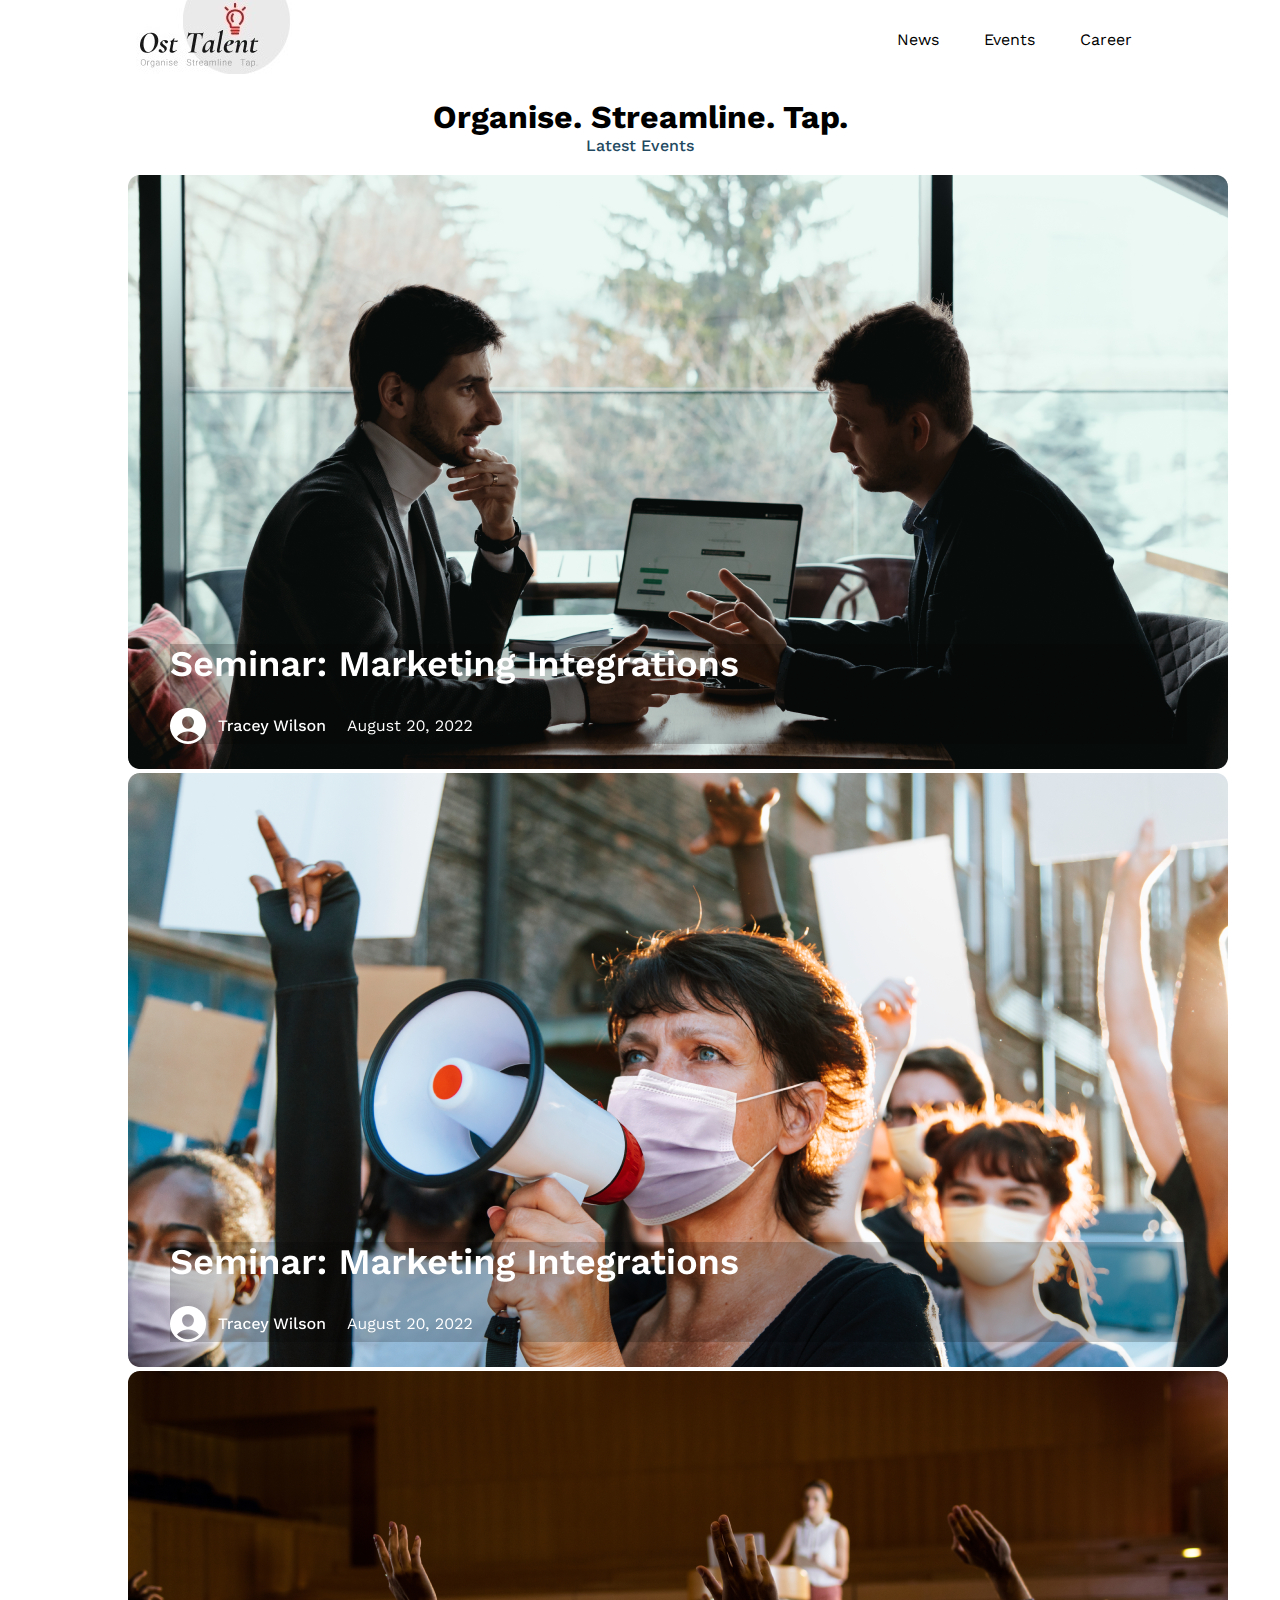
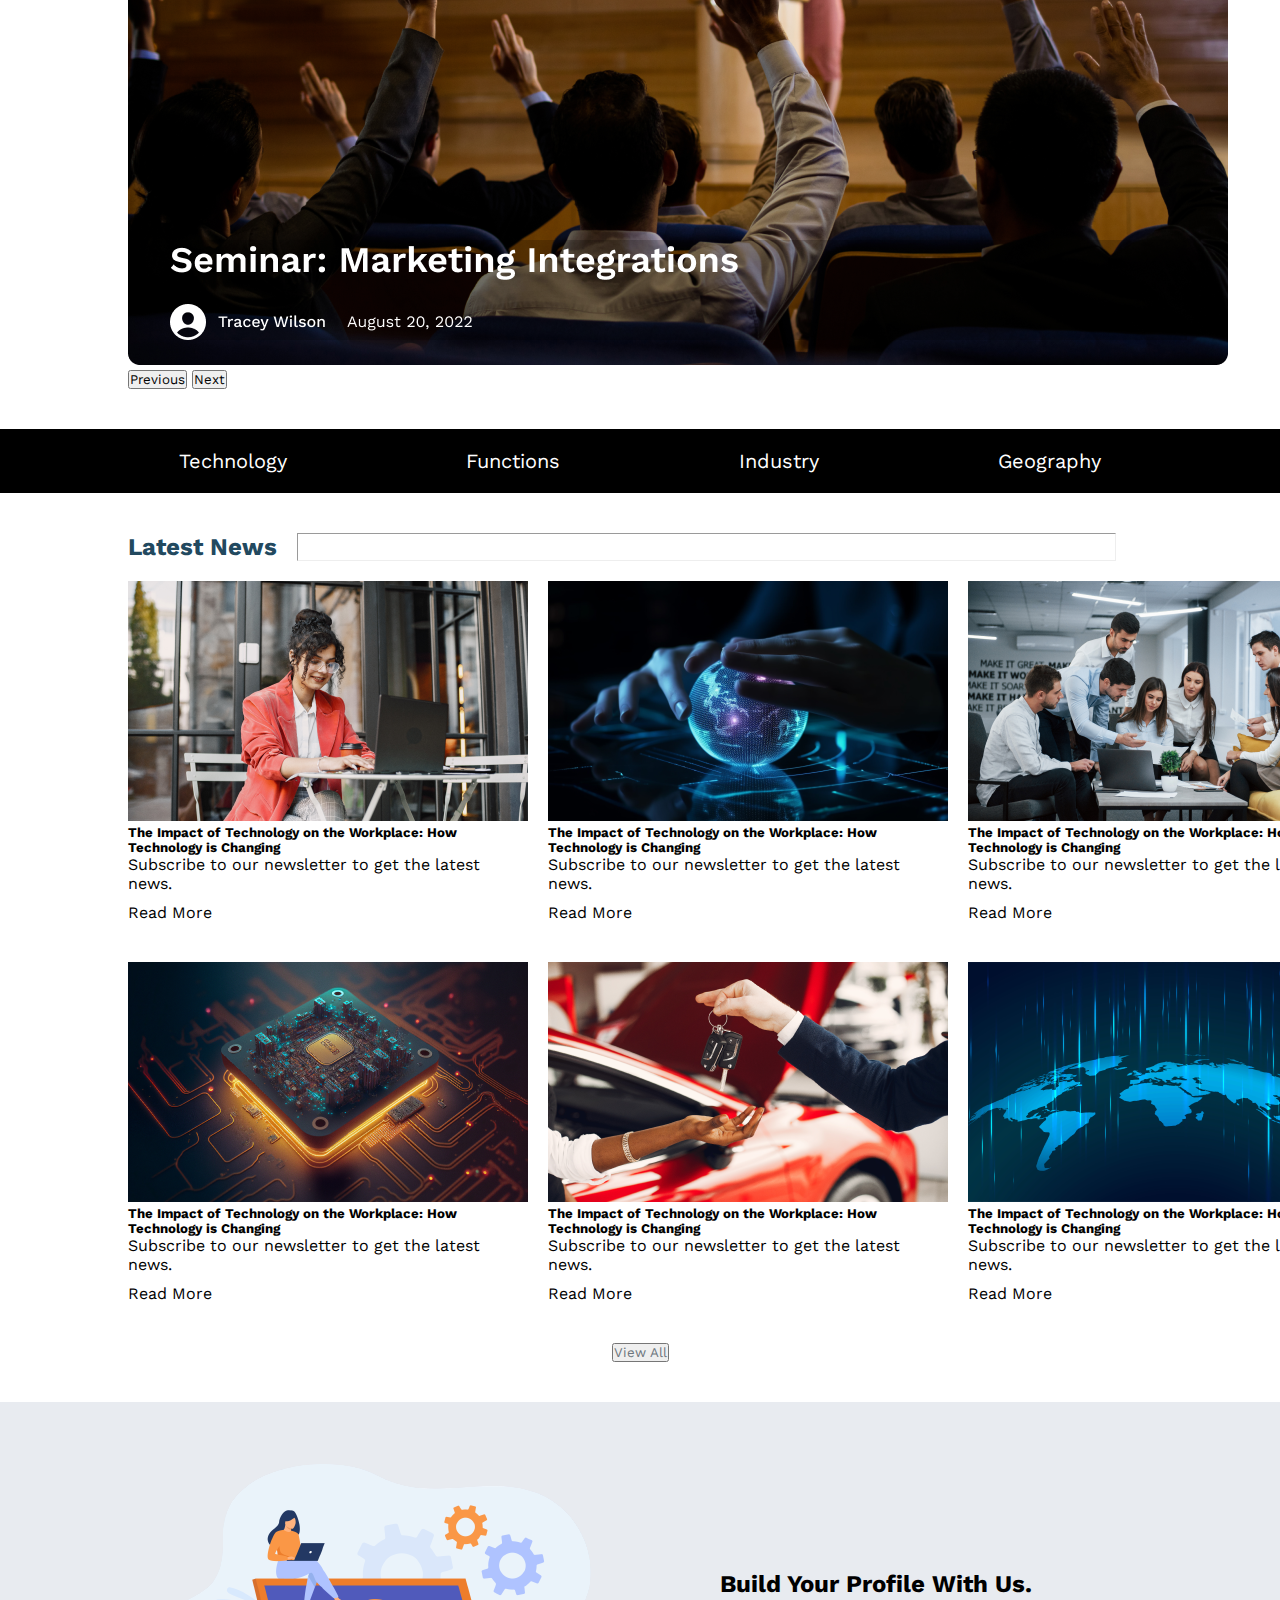
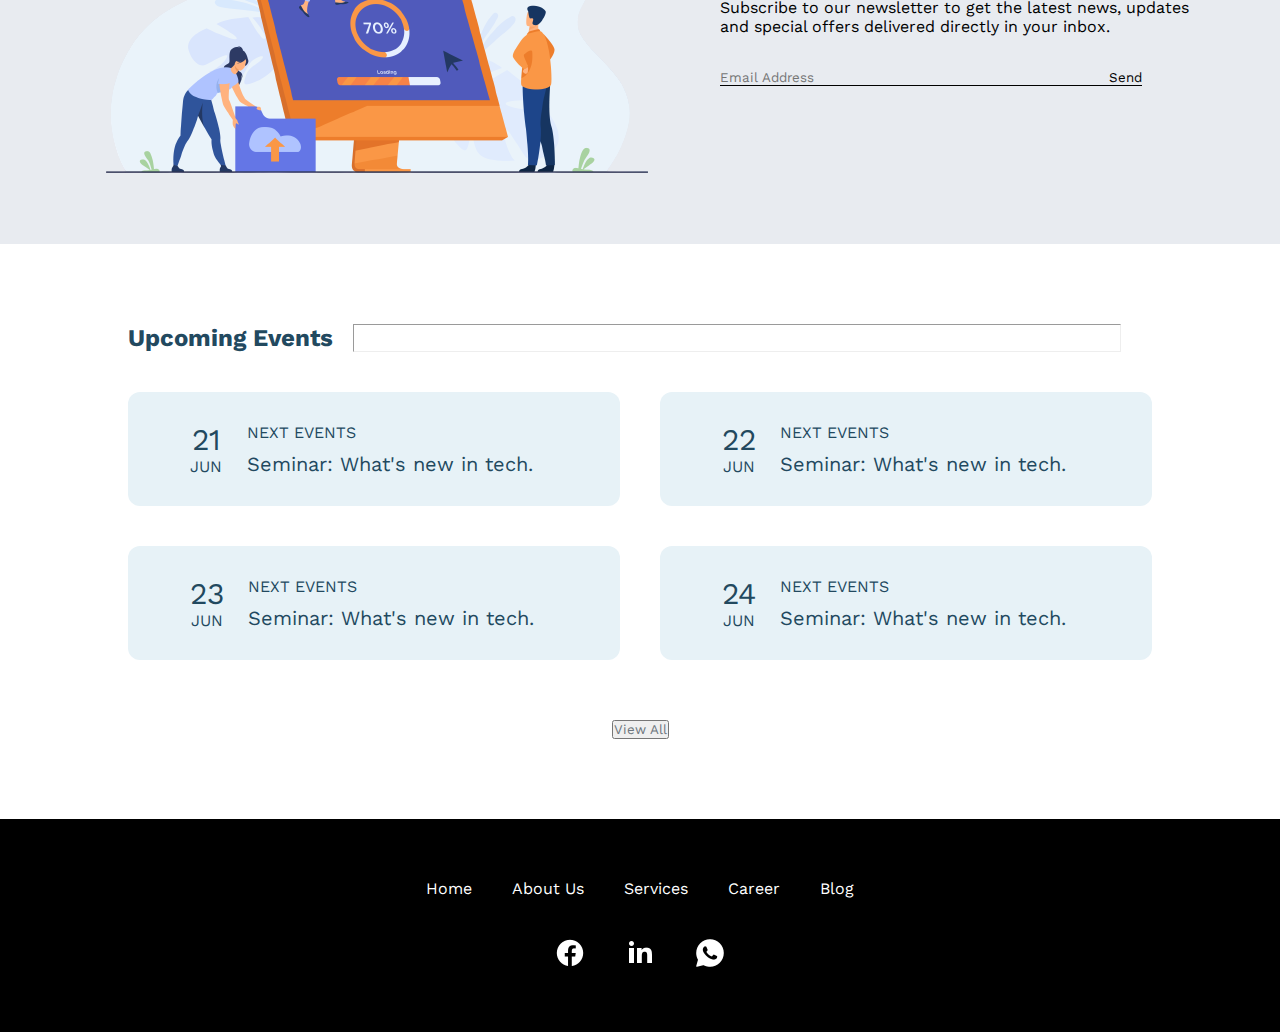
<file: index.html>
<!DOCTYPE html>
<html lang="en">
<head>
    <meta charset="UTF-8">
    <meta http-equiv="X-UA-Compatible" content="IE=edge">
    <meta name="viewport" content="width=device-width, initial-scale=1.0">
    <title>OST Talent</title>

    <link rel="stylesheet" href="styles.css">

    <link rel="stylesheet" href="https://cdnjs.cloudflare.com/ajax/libs/font-awesome/6.4.0/css/all.min.css" integrity="sha512-iecdLmaskl7CVkqkXNQ/ZH/XLlvWZOJyj7Yy7tcenmpD1ypASozpmT/E0iPtmFIB46ZmdtAc9eNBvH0H/ZpiBw==" crossorigin="anonymous" referrerpolicy="no-referrer" />

    <link href="https://cdn.jsdelivr.net/npm/bootstrap@5.0.2/dist/css/bootstrap.min.css" rel="stylesheet" integrity="sha384-EVSTQN3/azprG1Anm3QDgpJLIm9Nao0Yz1ztcQTwFspd3yD65VohhpuuCOmLASjC" crossorigin="anonymous">
    <script src="https://cdn.jsdelivr.net/npm/bootstrap@5.0.2/dist/js/bootstrap.bundle.min.js" integrity="sha384-MrcW6ZMFYlzcLA8Nl+NtUVF0sA7MsXsP1UyJoMp4YLEuNSfAP+JcXn/tWtIaxVXM" crossorigin="anonymous"></script>

    <link rel="preconnect" href="https://fonts.googleapis.com">
    <link rel="preconnect" href="https://fonts.gstatic.com" crossorigin>
    <link href="https://fonts.googleapis.com/css2?family=Work+Sans:wght@400;500;600;700&display=swap" rel="stylesheet">

</head>
<body>
    <header>
        <div class="topnav">
            <a href="index.html" class="active"><img src="images/OST_LOGO.jpeg" class="logo" alt=""></a>
            <div id="myLinks">
              <a href="news.html" class="nav-content">News</a>
              <a href="events.html" class="nav-content">Events</a>
              <a href="career.html" class="nav-content">Career</a>
            </div>
            <a href="javascript:void(0);" class="icon" onclick="myFunction()">
                <i class="fa-solid fa-bars fa-2x" style="color: #000000;"></i>
            </a>
          </div>
    </header>

    <main>
        <section class="cover">
            <div class="header">
                <h1>Organise. Streamline. Tap.</h1>
                <p>Latest Events</p>
            </div>
            <div id="carouselExampleControlsNoTouching" class="carousel slide" data-bs-touch="false" data-bs-interval="false">
                    <div class="carousel-inner">
                      <div class="carousel-item active">
                        <img src="images/carousel/Carousel-1.png" class="d-block w-100" alt="...">
                      </div>
                      <div class="carousel-item">
                        <img src="images/carousel/Carousel-2.png" class="d-block w-100" alt="...">
                      </div>
                      <div class="carousel-item">
                        <img src="images/carousel/Carousel-3.png" class="d-block w-100" alt="...">
                      </div>
                    </div>
                    <button class="carousel-control-prev" type="button" data-bs-target="#carouselExampleControlsNoTouching" data-bs-slide="prev">
                      <span class="carousel-control-prev-icon" aria-hidden="true"></span>
                      <span class="visually-hidden">Previous</span>
                    </button>
                    <button class="carousel-control-next" type="button" data-bs-target="#carouselExampleControlsNoTouching" data-bs-slide="next">
                      <span class="carousel-control-next-icon" aria-hidden="true"></span>
                      <span class="visually-hidden">Next</span>
                    </button>
            </div>
            <div class="services">
                <a href="https://www.osttalent.com/index.html#Services">Technology</a>
                <a href="https://www.osttalent.com/index.html#Services">Functions</a>
                <a href="https://www.osttalent.com/index.html#Services">Industry</a>
                <a href="https://www.osttalent.com/index.html#Services">Geography</a>
            </div>
        </section>

        <section class="articles">
            <div class="news">
                <h2>Latest News</h2>
                <hr>
            </div>

            <div class="articles-card">
                <div class="card card-margin">
                    <img src="images/post/post-1.png" class="card-img-top" alt="...">
                    <div class="card-body">
                        <h5 class="card-title">The Impact of Technology on the Workplace: How Technology is Changing</h5>
                        <p class="card-text">Subscribe to our newsletter to get the latest news.</p>
                        <a class="card-text card-read" href="articles-read.html">Read More <i class="fa-solid fa-angle-up fa-rotate-90" style="color: #000000;"></i></a>
                    </div>
                </div>
                <div class="card card-margin">
                    <img src="images/post/post-2.png" class="card-img-top" alt="...">
                    <div class="card-body">
                        <h5 class="card-title">The Impact of Technology on the Workplace: How Technology is Changing</h5>
                        <p class="card-text">Subscribe to our newsletter to get the latest news.</p>
                        <a class="card-text card-read" href="articles-read.html">Read More <i class="fa-solid fa-angle-up fa-rotate-90" style="color: #000000;"></i></a>
                    </div>
                </div>
                <div class="card card-margin">
                    <img src="images/post/post-3.png" class="card-img-top" alt="...">
                    <div class="card-body">
                        <h5 class="card-title">The Impact of Technology on the Workplace: How Technology is Changing</h5>
                        <p class="card-text">Subscribe to our newsletter to get the latest news.</p>
                        <a class="card-text card-read" href="articles-read.html">Read More <i class="fa-solid fa-angle-up fa-rotate-90" style="color: #000000;"></i></a>
                    </div>
                </div>
                <div class="card card-margin">
                    <img src="images/post/post-4.png" class="card-img-top" alt="...">
                    <div class="card-body">
                        <h5 class="card-title">The Impact of Technology on the Workplace: How Technology is Changing</h5>
                        <p class="card-text">Subscribe to our newsletter to get the latest news.</p>
                        <a class="card-text card-read" href="articles-read.html">Read More <i class="fa-solid fa-angle-up fa-rotate-90" style="color: #000000;"></i></a>
                    </div>
                </div>
                <div class="card card-margin">
                    <img src="images/post/post-5.png" class="card-img-top" alt="...">
                    <div class="card-body">
                        <h5 class="card-title">The Impact of Technology on the Workplace: How Technology is Changing</h5>
                        <p class="card-text">Subscribe to our newsletter to get the latest news.</p>
                        <a class="card-text card-read" href="articles-read.html">Read More <i class="fa-solid fa-angle-up fa-rotate-90" style="color: #000000;"></i></a>
                    </div>
                </div>
                <div class="card card-margin">
                    <img src="images/post/post-6.png" class="card-img-top" alt="...">
                    <div class="card-body">
                        <h5 class="card-title">The Impact of Technology on the Workplace: How Technology is Changing</h5>
                        <p class="card-text">Subscribe to our newsletter to get the latest news.</p>
                        <a class="card-text card-read" href="articles-read.html">Read More <i class="fa-solid fa-angle-up fa-rotate-90" style="color: #000000;"></i></a>
                    </div>
                </div>
            </div> 
            <div class="button">
                <button type="button" class="btn btn-outline-secondary"><a href="news.html">View All</a></button>
            </div>
        </section>

        <section class="profile">
            <div class="mb-3">
                <div class="row g-0">
                    <div class="col-md-4">
                        <img src="images/Build_form.png" class="img-fluid rounded-start" alt="...">
                    </div>
                    <div class="col-md-8">
                        <div class="card-body">
                            <h2 class="card-title">Build Your Profile With Us.</h2>
                            <p class="card-text">Subscribe to our newsletter to get the latest news, updates and special offers delivered directly in your inbox.</p>
                            <div class="input-div">
                                <input class="input input-width" type="text" name="" id="email" placeholder="Email Address">
                                <button class="input">Send</button>
                            </div>
                        </div>
                    </div>
                </div>
            </div>
        </section>

        <section class="home-events">
            <div class="home-events-heading">
                <h2>Upcoming Events</h2>
                <hr>
            </div>
            
            <div class="events-lists">
                <div class="events">
                    <div>
                        <p class="p date">21</p>
                        <p class="p month">JUN</p>
                    </div>
                    <div class="p-text">
                        <p class="p ">NEXT EVENTS</p>
                        <p class="p events-text">Seminar: What's new in tech.</p>
                    </div>
                    <div>
                        <div class="arrow">
                            <a href="events.html"><i class="fa-solid fa-angle-up fa-rotate-90" style="color: #000000;"></i></a>
                        </div>
                    </div>
                </div>
                <div class="events">
                    <div>
                        <p class="p date">22</p>
                        <p class="p month">JUN</p>
                    </div>
                    <div class="p-text">
                        <p class="p">NEXT EVENTS</p>
                        <p class="p events-text">Seminar: What's new in tech.</p>
                    </div>
                    <div>
                        <div class="arrow">
                            <a href="events.html"><i class="fa-solid fa-angle-up fa-rotate-90" style="color: #000000;"></i></a>
                        </div>
                    </div>
                </div>
                <div class="events">
                    <div>
                        <p class="p date">23</p>
                        <p class="p month">JUN</p>
                    </div>
                    <div class="p-text">
                        <p class="p">NEXT EVENTS</p>
                        <p class="p events-text">Seminar: What's new in tech.</p>
                    </div>
                    <div>
                        <div class="arrow">
                            <a href="events.html"><i class="fa-solid fa-angle-up fa-rotate-90" style="color: #000000;"></i></a>
                        </div>
                    </div>
                </div>
                <div class="events">
                    <div>
                        <p class="p date">24</p>
                        <p class="p month">JUN</p>
                    </div>
                    <div class="p-text">
                        <p class="p">NEXT EVENTS</p>
                        <p class="p events-text">Seminar: What's new in tech.</p>
                    </div>
                    <div>
                        <div class="arrow">
                            <a href="events.html"><i class="fa-solid fa-angle-up fa-rotate-90" style="color: #000000;"></i></a>
                        </div>
                    </div>
                </div>
            </div>

            <div class="button">
                <button type="button" class="btn btn-outline-secondary"><a href="events.html">View All</a></button>
            </div>
        </section>
    </main>

    <footer>
        <div>
            <a href="https://www.osttalent.com/index.html#Home">Home</a>
            <a href="https://www.osttalent.com/index.html#About">About Us</a>
            <a href="https://www.osttalent.com/index.html#Services">Services</a>
            <a href="career.html">Career</a>
            <a href="index.html">Blog</a>
        </div>
        <div>
            <a href=""><img src="images/social/icons8-facebook-30.png" alt=""></a>
            <a href=""><img src="images/social/icons8-linkedin-30.png" alt=""></a>
            <a href=""><img src="images/social/icons8-whatsapp-30.png" alt=""></a>
        </div>
    </footer>

    <script src="index.js"></script>
</body>
</html>
</file>
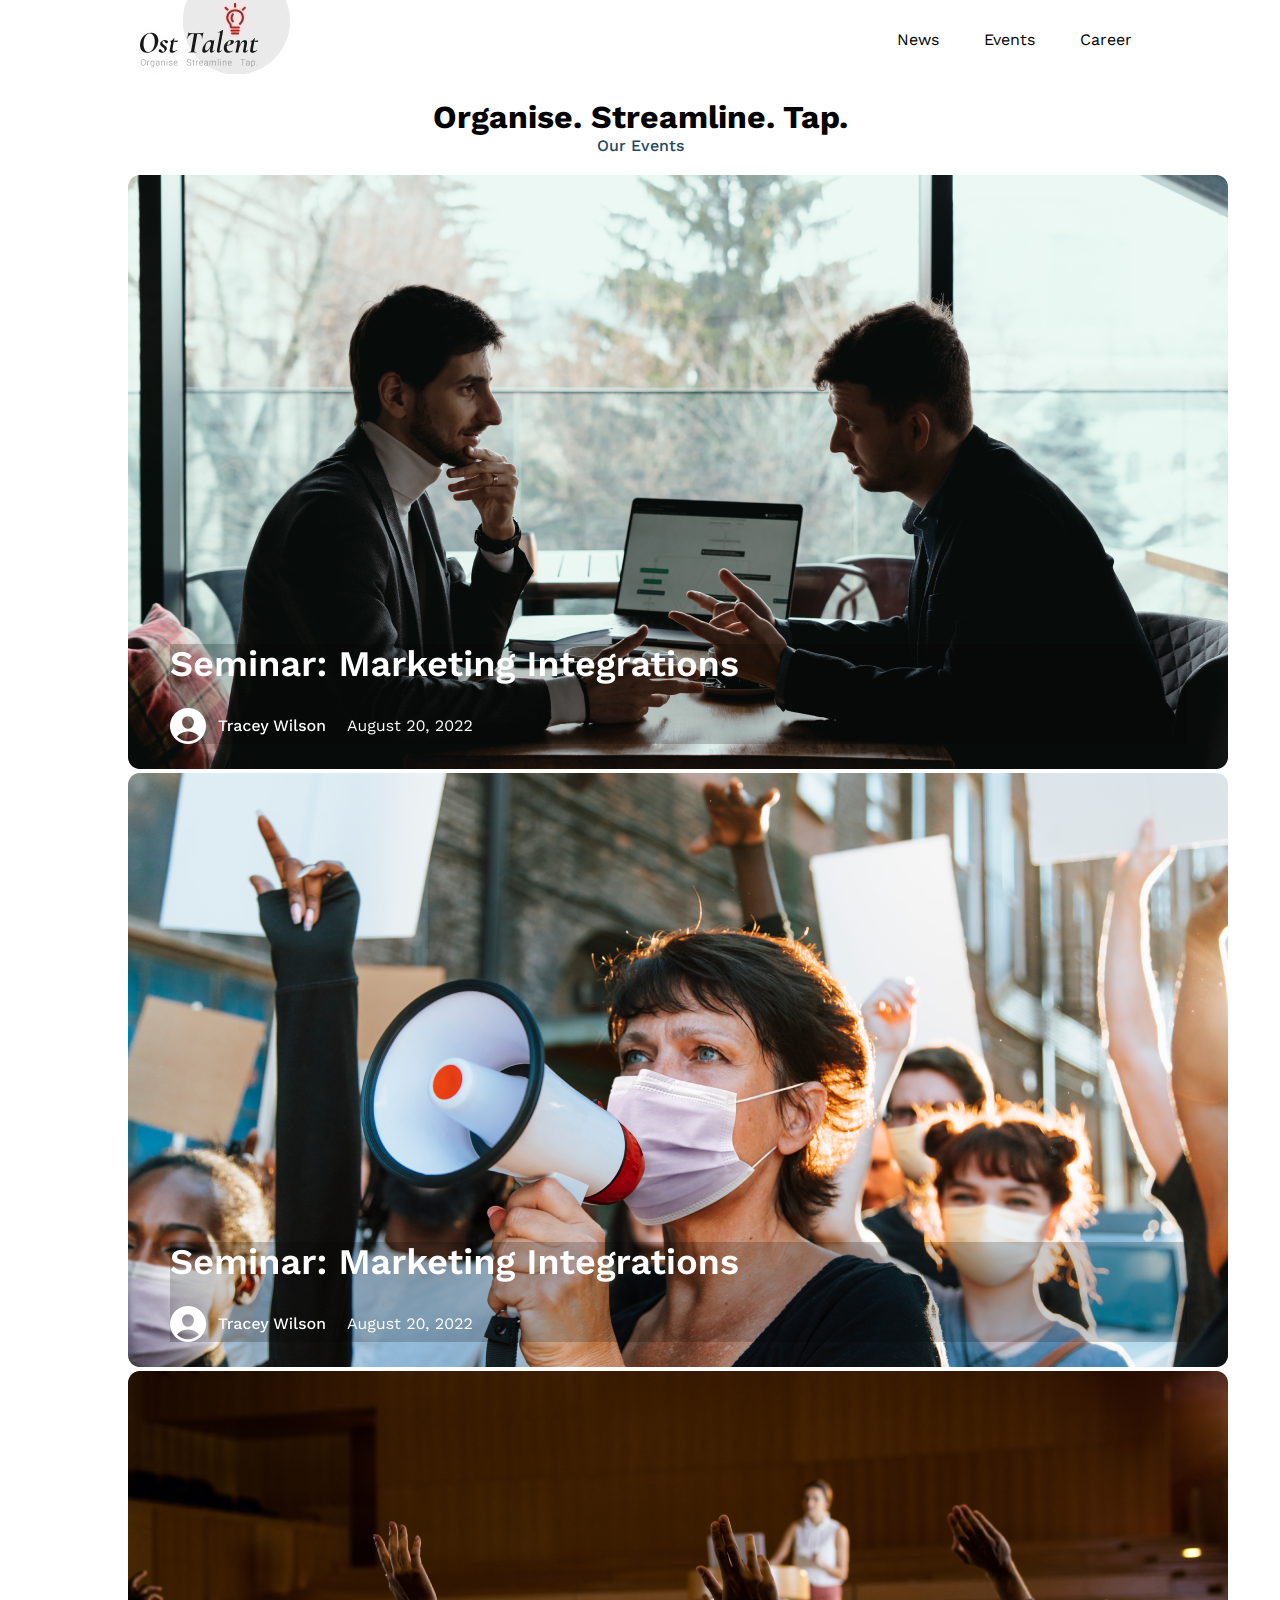
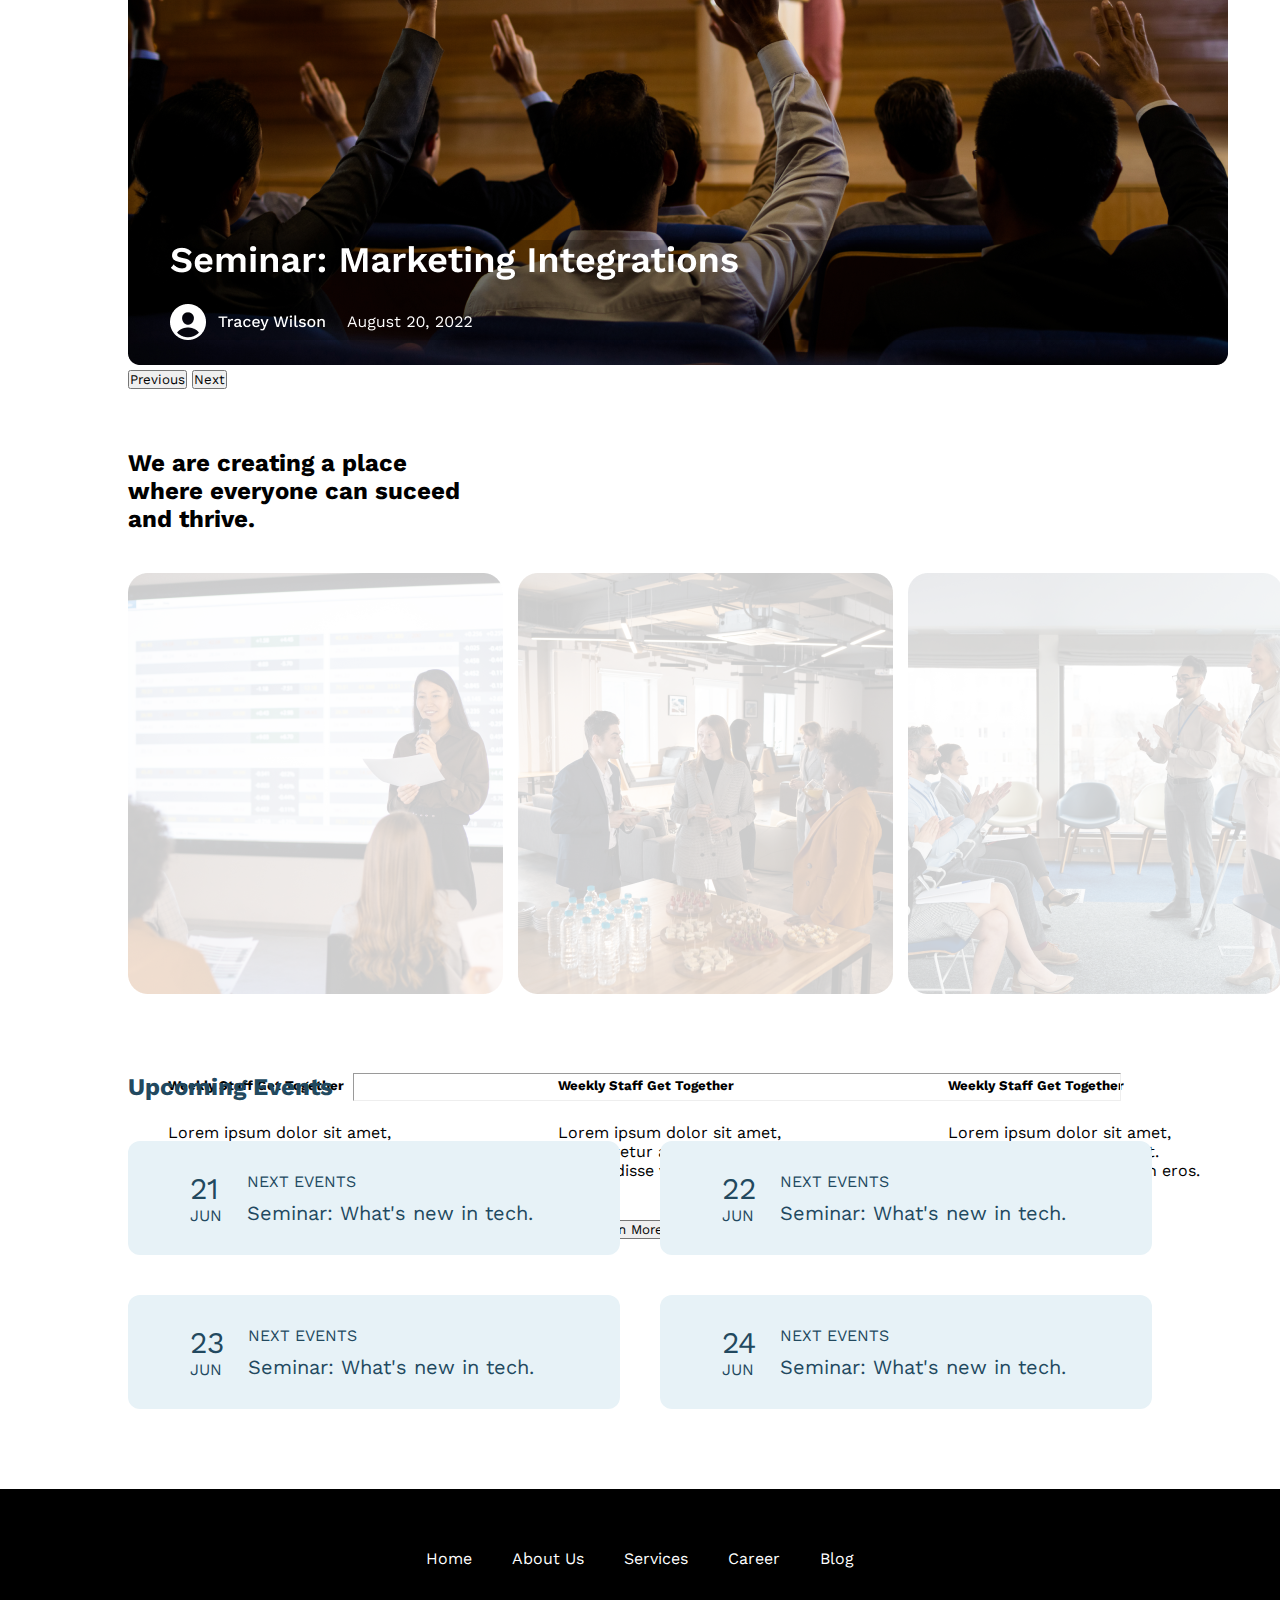
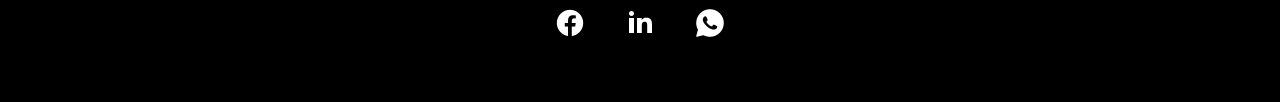
<file: events.html>
<!DOCTYPE html>
<html lang="en">
<head>
    <meta charset="UTF-8">
    <meta http-equiv="X-UA-Compatible" content="IE=edge">
    <meta name="viewport" content="width=device-width, initial-scale=1.0">
    <title>OST Talent | Events</title>

    <link rel="stylesheet" href="events.css">

    <link rel="stylesheet" href="https://cdnjs.cloudflare.com/ajax/libs/font-awesome/6.4.0/css/all.min.css" integrity="sha512-iecdLmaskl7CVkqkXNQ/ZH/XLlvWZOJyj7Yy7tcenmpD1ypASozpmT/E0iPtmFIB46ZmdtAc9eNBvH0H/ZpiBw==" crossorigin="anonymous" referrerpolicy="no-referrer" />

    <link href="https://cdn.jsdelivr.net/npm/bootstrap@5.0.2/dist/css/bootstrap.min.css" rel="stylesheet" integrity="sha384-EVSTQN3/azprG1Anm3QDgpJLIm9Nao0Yz1ztcQTwFspd3yD65VohhpuuCOmLASjC" crossorigin="anonymous">
    <script src="https://cdn.jsdelivr.net/npm/bootstrap@5.0.2/dist/js/bootstrap.bundle.min.js" integrity="sha384-MrcW6ZMFYlzcLA8Nl+NtUVF0sA7MsXsP1UyJoMp4YLEuNSfAP+JcXn/tWtIaxVXM" crossorigin="anonymous"></script>

    <link rel="preconnect" href="https://fonts.googleapis.com">
    <link rel="preconnect" href="https://fonts.gstatic.com" crossorigin>
    <link href="https://fonts.googleapis.com/css2?family=Work+Sans:wght@400;500;600;700&display=swap" rel="stylesheet">

</head>
<body>

  <header>
    <div class="topnav">
        <a href="index.html" class="active"><img src="images/OST_LOGO.jpeg" class="logo" alt=""></a>
        <div id="myLinks">
          <a href="news.html" class="nav-content">News</a>
          <a href="events.html" class="nav-content">Events</a>
          <a href="career.html" class="nav-content">Career</a>
        </div>
        <a href="javascript:void(0);" class="icon" onclick="myFunction()">
            <i class="fa-solid fa-bars fa-2x" style="color: #000000;"></i>
        </a>
      </div>
</header>

    <main>
        <section class="cover">
            <div class="header">
                <h1>Organise. Streamline. Tap.</h1>
                <p class="latest">Our Events</p>
            </div>
            <div id="carouselExampleControlsNoTouching" class="carousel slide" data-bs-touch="false" data-bs-interval="false">
                    <div class="carousel-inner">
                      <div class="carousel-item active">
                        <img src="images/carousel/Carousel-1.png" class="d-block w-100" alt="...">
                      </div>
                      <div class="carousel-item">
                        <img src="images/carousel/Carousel-2.png" class="d-block w-100" alt="...">
                      </div>
                      <div class="carousel-item">
                        <img src="images/carousel/Carousel-3.png" class="d-block w-100" alt="...">
                      </div>
                    </div>
                    <button class="carousel-control-prev" type="button" data-bs-target="#carouselExampleControlsNoTouching" data-bs-slide="prev">
                      <span class="carousel-control-prev-icon" aria-hidden="true"></span>
                      <span class="visually-hidden">Previous</span>
                    </button>
                    <button class="carousel-control-next" type="button" data-bs-target="#carouselExampleControlsNoTouching" data-bs-slide="next">
                      <span class="carousel-control-next-icon" aria-hidden="true"></span>
                      <span class="visually-hidden">Next</span>
                    </button>
            </div>
        </section>

        <section class="events-section">
          <hr>
          <h2>We are creating a place where everyone can suceed and thrive.</h2>
          <div class="card-grid">
            <div class="card bg-dark text-white">
              <img src="images/Events/close-up-people-work-meeting.png" class="card-img" alt="...">
              <div class="card-img-overlay">
                <h5 class="card-title">Weekly Staff Get Together</h5>
                <p class="card-text">Lorem ipsum dolor sit amet, consectetur adipiscing elit. Suspendisse varius enim in eros.</p>
                <button type="button" class="btn btn-light">Learn More</button>
              </div>
            </div>
            <div class="card bg-dark text-white">
              <img src="images/Events/medium-shot-people-event-with-food.png" class="card-img" alt="...">
              <div class="card-img-overlay">
                <h5 class="card-title">Weekly Staff Get Together</h5>
                <p class="card-text">Lorem ipsum dolor sit amet, consectetur adipiscing elit. Suspendisse varius enim in eros.</p>
                <button type="button" class="btn btn-light">Learn More</button>
              </div>
            </div>
            <div class="card bg-dark text-white">
              <img src="images/Events/people-taking-part-business-event.png" class="card-img" alt="...">
              <div class="card-img-overlay">
                <h5 class="card-title">Weekly Staff Get Together</h5>
                <p class="card-text">Lorem ipsum dolor sit amet, consectetur adipiscing elit. Suspendisse varius enim in eros.</p>
                <button type="button" class="btn btn-light">Learn More</button>
              </div>
            </div>
          </div>
        </section>


        <section class="home-events">
          <div class="home-events-heading">
              <h2>Upcoming Events</h2>
              <hr>
          </div>
          
          <div class="events-lists">
              <div class="events">
                  <div>
                      <p class="p date">21</p>
                      <p class="p month">JUN</p>
                  </div>
                  <div class="p-text">
                      <p class="p ">NEXT EVENTS</p>
                      <p class="p events-text">Seminar: What's new in tech.</p>
                  </div>
                  <div>
                      <div class="arrow">
                          <a href=""><i class="fa-solid fa-angle-up fa-rotate-90" style="color: #000000;"></i></a>
                      </div>
                  </div>
              </div>
              <div class="events">
                  <div>
                      <p class="p date">22</p>
                      <p class="p month">JUN</p>
                  </div>
                  <div class="p-text">
                      <p class="p">NEXT EVENTS</p>
                      <p class="p events-text">Seminar: What's new in tech.</p>
                  </div>
                  <div>
                      <div class="arrow">
                          <a href=""><i class="fa-solid fa-angle-up fa-rotate-90" style="color: #000000;"></i></a>
                      </div>
                  </div>
              </div>
              <div class="events">
                  <div>
                      <p class="p date">23</p>
                      <p class="p month">JUN</p>
                  </div>
                  <div class="p-text">
                      <p class="p">NEXT EVENTS</p>
                      <p class="p events-text">Seminar: What's new in tech.</p>
                  </div>
                  <div>
                      <div class="arrow">
                          <a href=""><i class="fa-solid fa-angle-up fa-rotate-90" style="color: #000000;"></i></a>
                      </div>
                  </div>
              </div>
              <div class="events">
                  <div>
                      <p class="p date">24</p>
                      <p class="p month">JUN</p>
                  </div>
                  <div class="p-text">
                      <p class="p">NEXT EVENTS</p>
                      <p class="p events-text">Seminar: What's new in tech.</p>
                  </div>
                  <div>
                      <div class="arrow">
                          <a href=""><i class="fa-solid fa-angle-up fa-rotate-90" style="color: #000000;"></i></a>
                      </div>
                  </div>
              </div>
          </div>
      </section>
    </main>

    <footer>
        <div>
            <a href="https://www.osttalent.com/index.html#Home">Home</a>
            <a href="https://www.osttalent.com/index.html#About">About Us</a>
            <a href="https://www.osttalent.com/index.html#Services">Services</a>
            <a href="career.html">Career</a>
            <a href="index.html">Blog</a>
        </div>
        <div>
            <a href=""><img src="images/social/icons8-facebook-30.png" alt=""></a>
            <a href=""><img src="images/social/icons8-linkedin-30.png" alt=""></a>
            <a href=""><img src="images/social/icons8-whatsapp-30.png" alt=""></a>
        </div>
    </footer>
    <script src="index.js"></script>
</body>
</html>
</file>
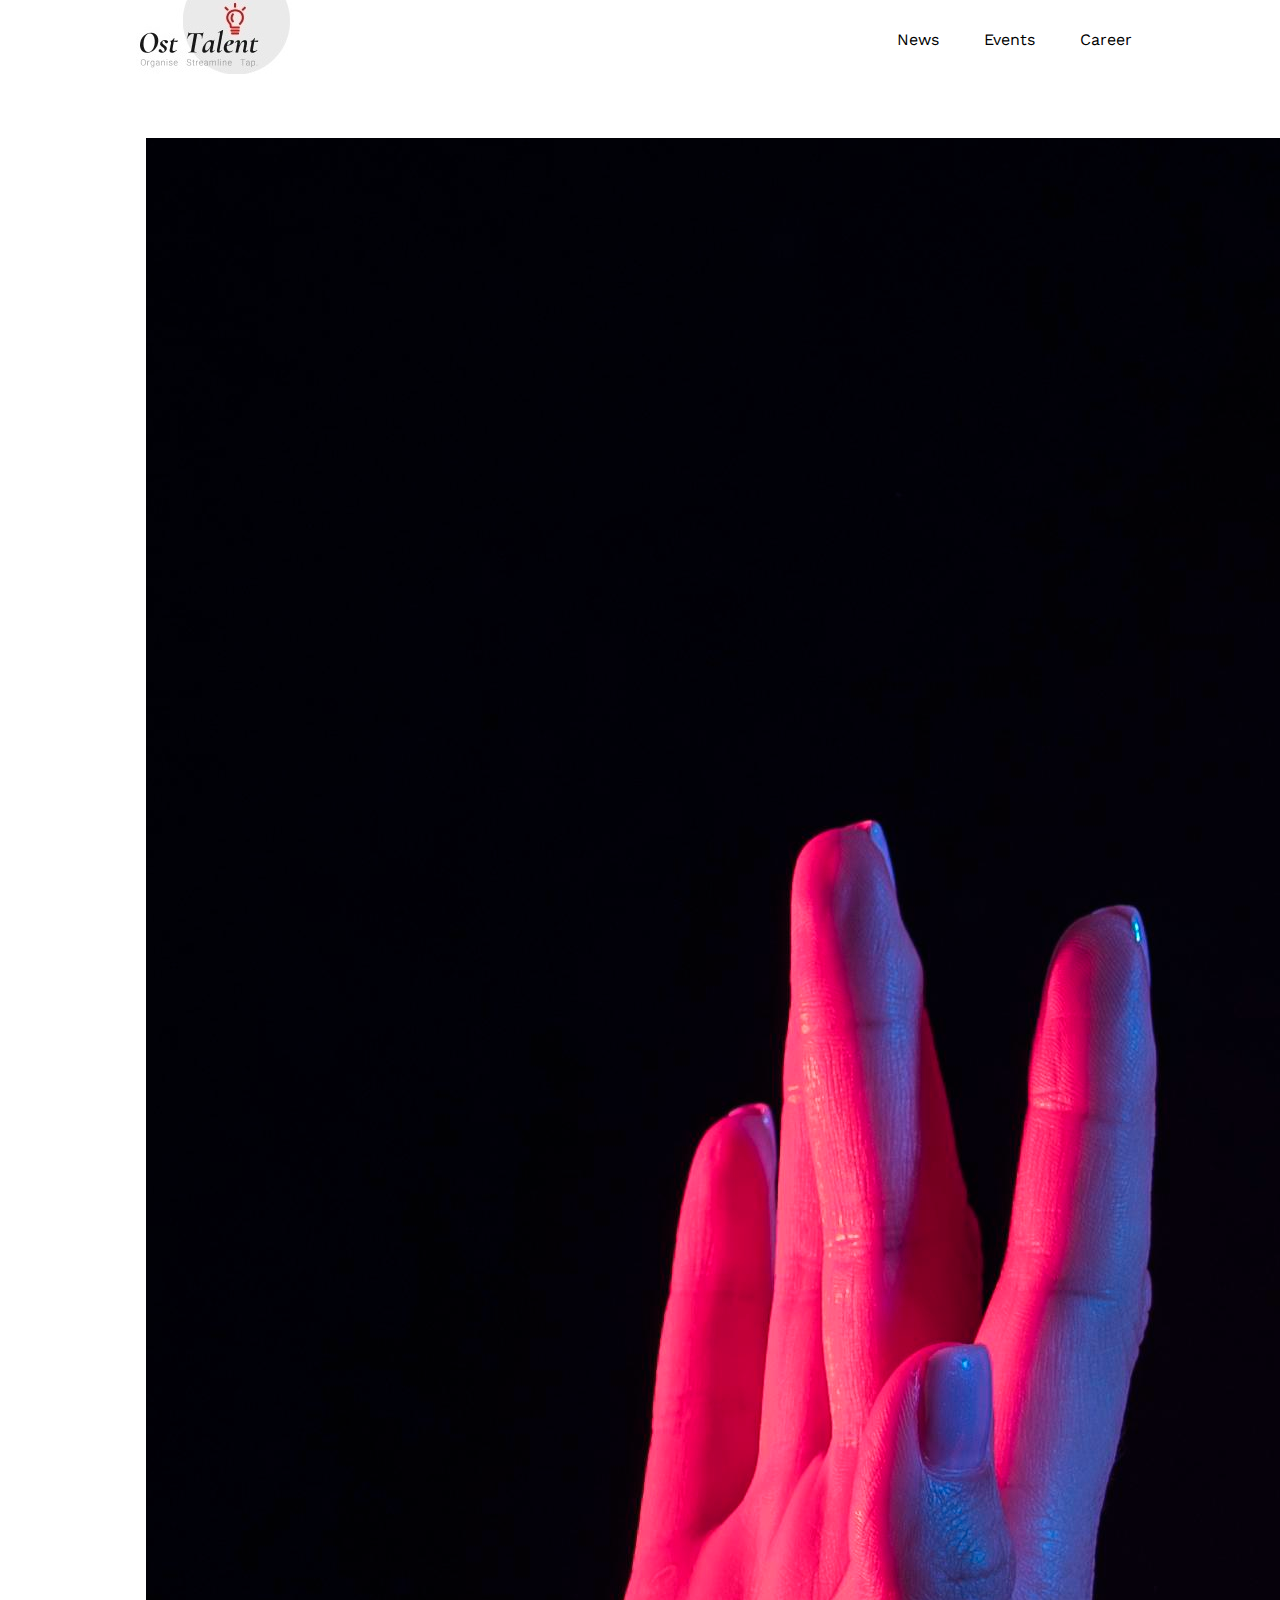
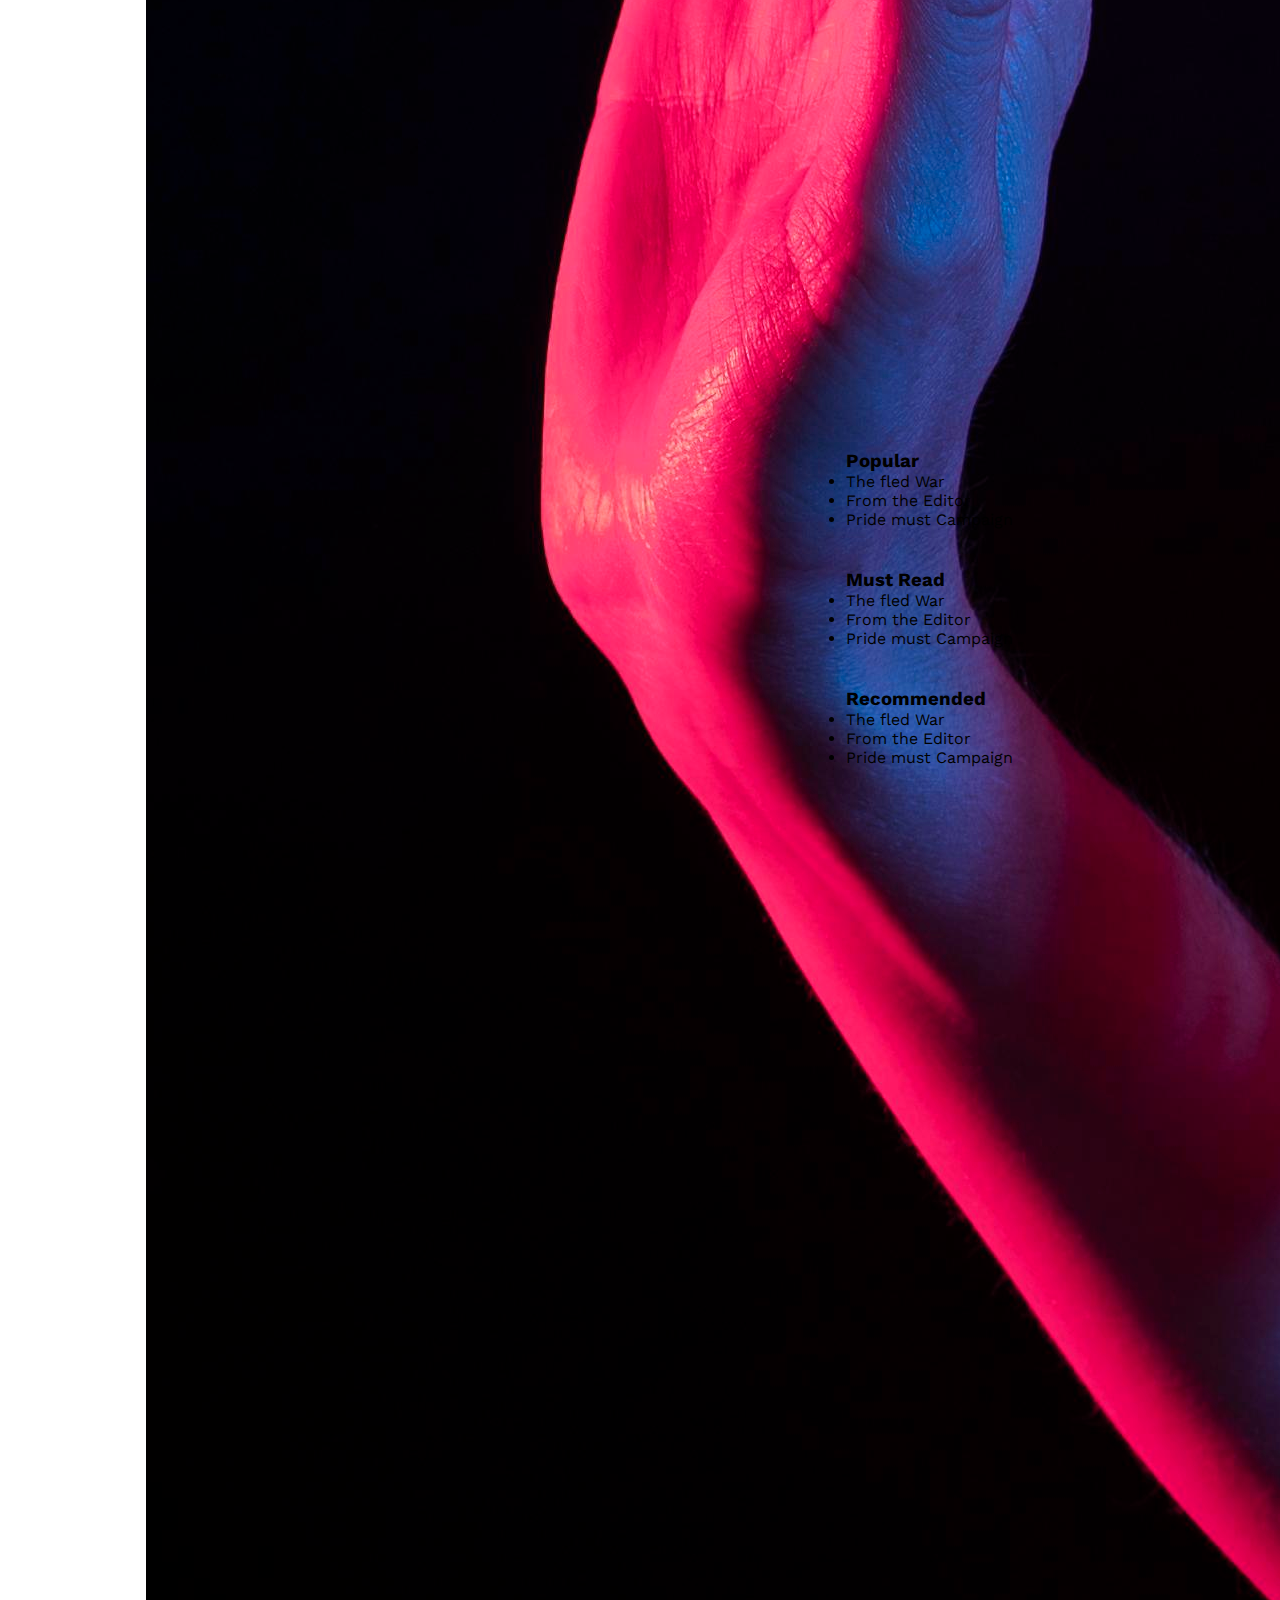
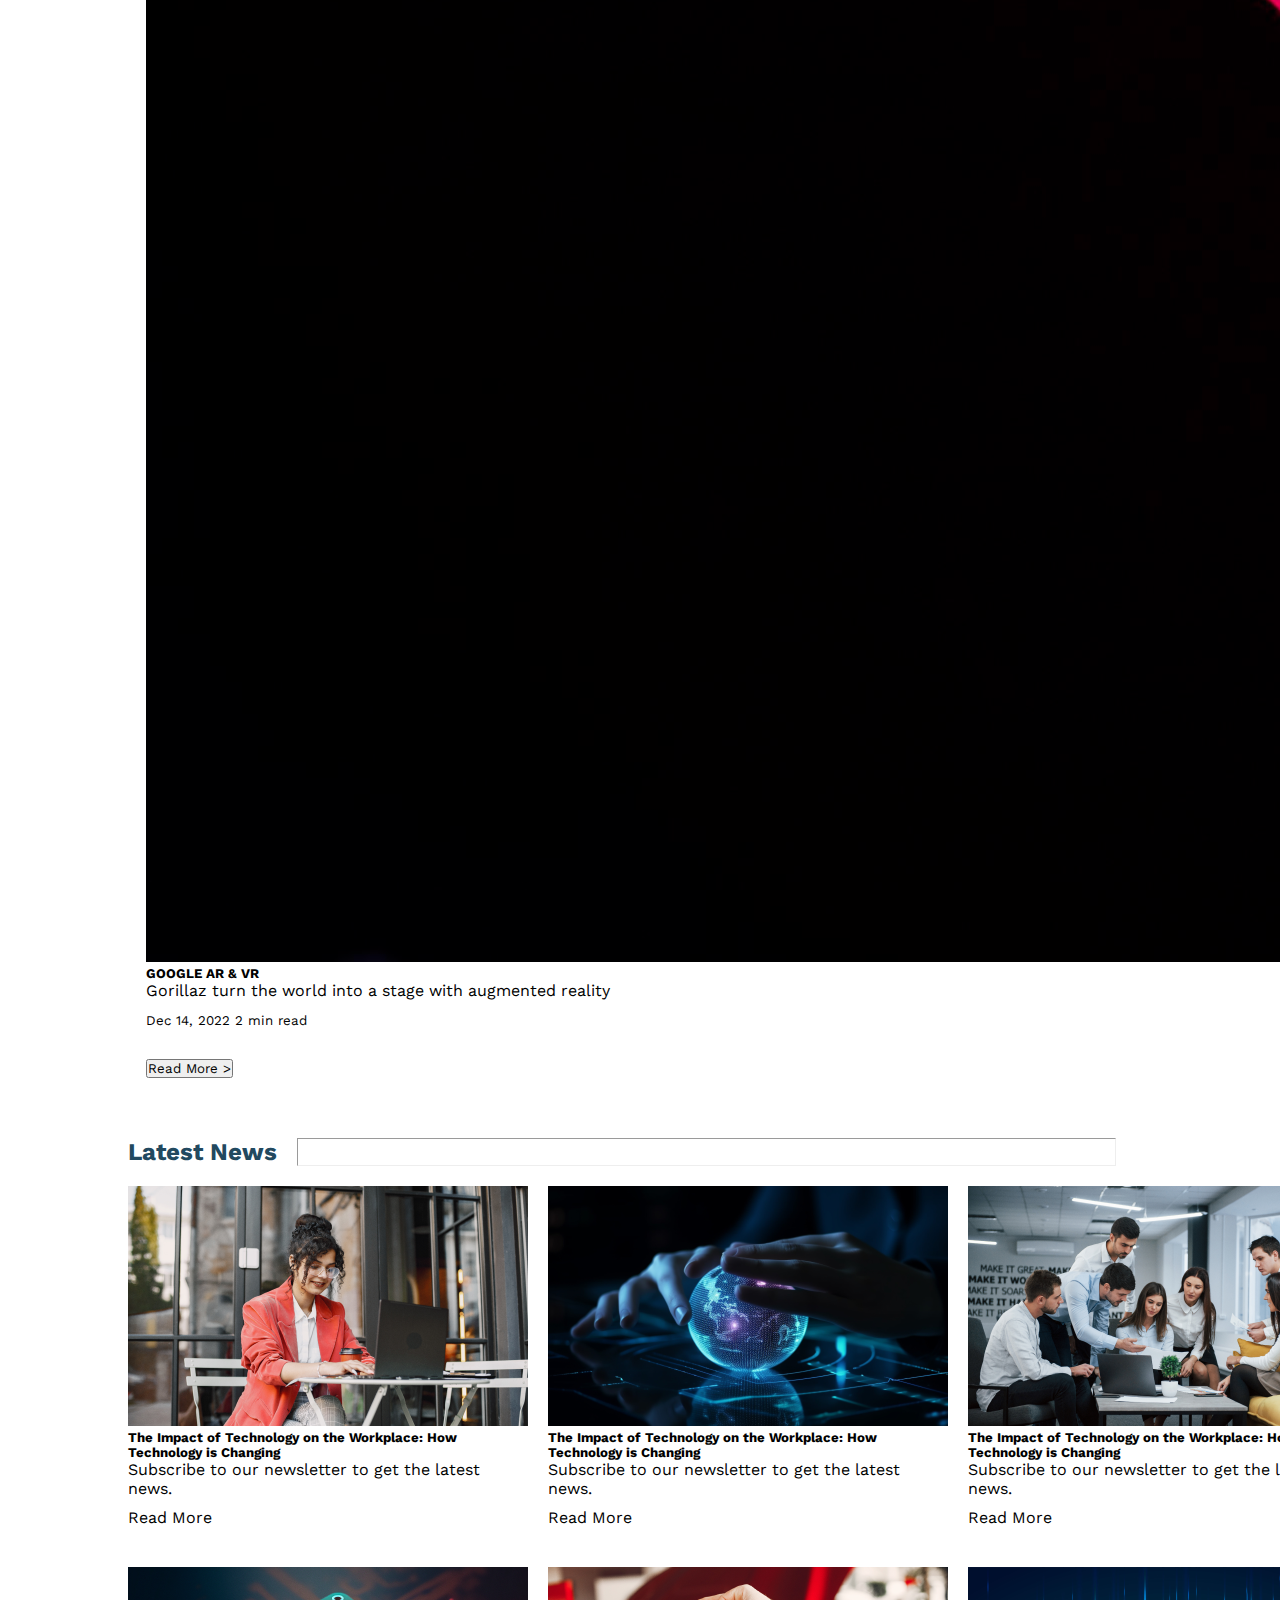
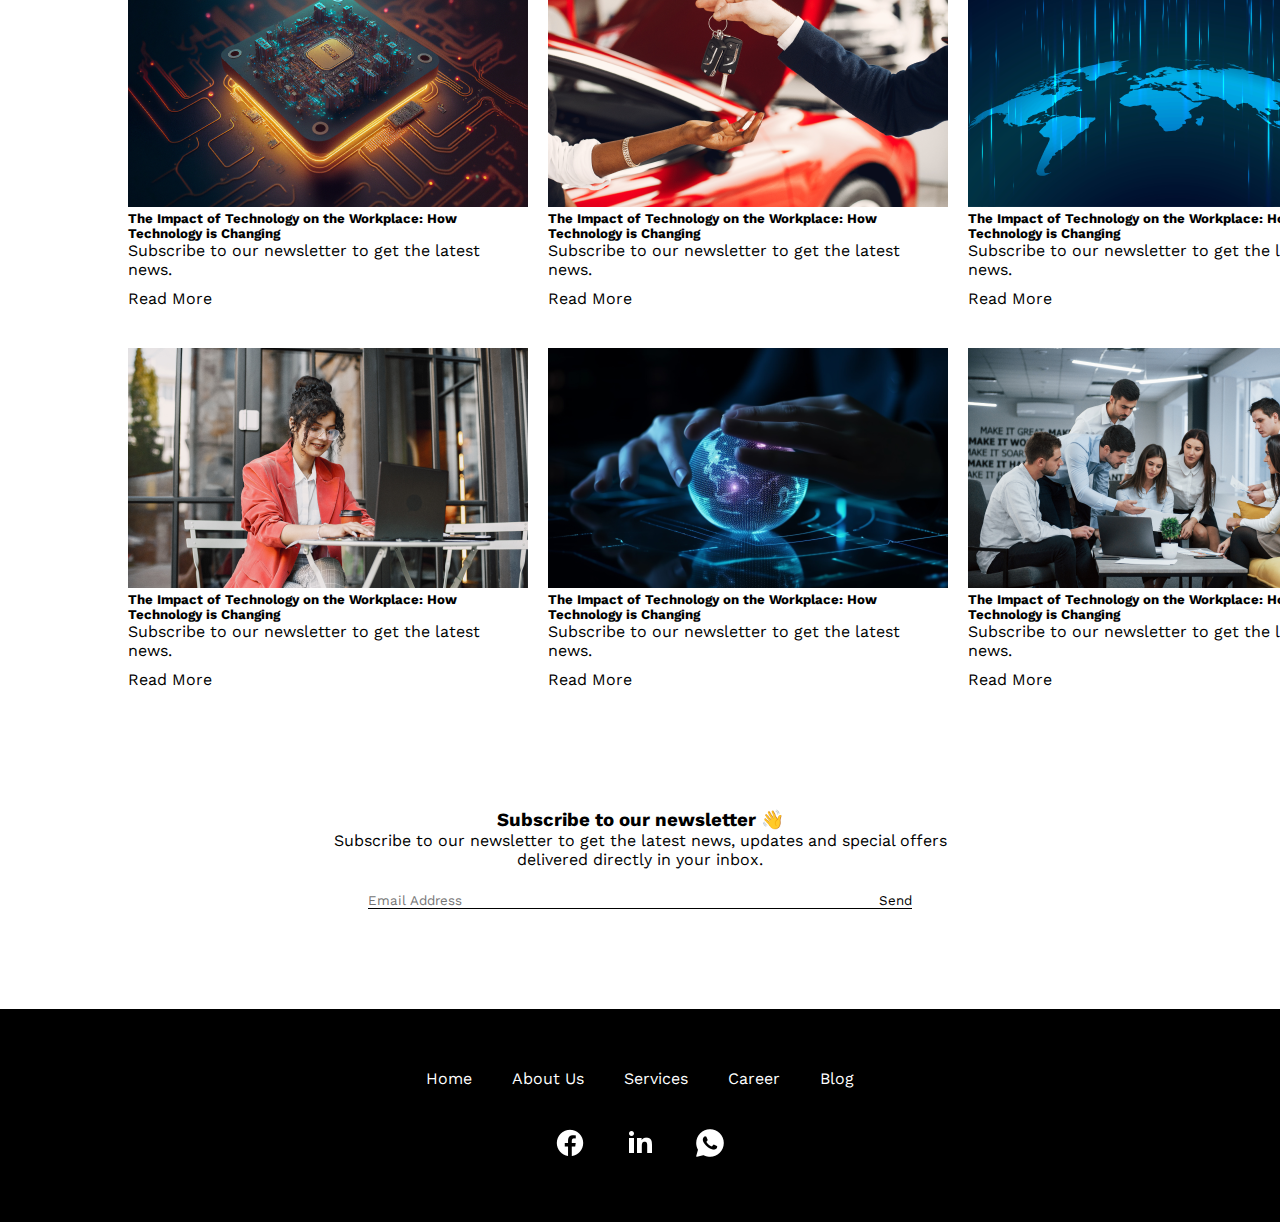
<file: news.html>
<!DOCTYPE html>
<html lang="en">
<head>
    <meta charset="UTF-8">
    <meta http-equiv="X-UA-Compatible" content="IE=edge">
    <meta name="viewport" content="width=device-width, initial-scale=1.0">
    <title>OST Talent | News</title>

    <link rel="stylesheet" href="news.css">

    <link rel="stylesheet" href="https://cdnjs.cloudflare.com/ajax/libs/font-awesome/6.4.0/css/all.min.css" integrity="sha512-iecdLmaskl7CVkqkXNQ/ZH/XLlvWZOJyj7Yy7tcenmpD1ypASozpmT/E0iPtmFIB46ZmdtAc9eNBvH0H/ZpiBw==" crossorigin="anonymous" referrerpolicy="no-referrer" />

    <link href="https://cdn.jsdelivr.net/npm/bootstrap@5.0.2/dist/css/bootstrap.min.css" rel="stylesheet" integrity="sha384-EVSTQN3/azprG1Anm3QDgpJLIm9Nao0Yz1ztcQTwFspd3yD65VohhpuuCOmLASjC" crossorigin="anonymous">
    <script src="https://cdn.jsdelivr.net/npm/bootstrap@5.0.2/dist/js/bootstrap.bundle.min.js" integrity="sha384-MrcW6ZMFYlzcLA8Nl+NtUVF0sA7MsXsP1UyJoMp4YLEuNSfAP+JcXn/tWtIaxVXM" crossorigin="anonymous"></script>

    <link rel="preconnect" href="https://fonts.googleapis.com">
    <link rel="preconnect" href="https://fonts.gstatic.com" crossorigin>
    <link href="https://fonts.googleapis.com/css2?family=Work+Sans:wght@400;500;600;700&display=swap" rel="stylesheet">
</head>
<body>
    
    <header>
        <div class="topnav">
            <a href="index.html" class="active"><img src="images/OST_LOGO.jpeg" class="logo" alt=""></a>
            <div id="myLinks">
              <a href="news.html" class="nav-content">News</a>
              <a href="events.html" class="nav-content">Events</a>
              <a href="career.html" class="nav-content">Career</a>
            </div>
            <a href="javascript:void(0);" class="icon" onclick="myFunction()">
                <i class="fa-solid fa-bars fa-2x" style="color: #000000;"></i>
            </a>
          </div>
    </header>

    <main>
        <section class="blog">
            <div class="card mb-3 blog-card">
                <img src="images/news/news-4.jpg" class="card-img-top" alt="...">
                <div class="card-body">
                  <h5 class="card-title">GOOGLE AR & VR</h5>
                  <p class="card-text">Gorillaz turn the world into a stage with augmented reality</p>
                  <p class="card-text"><small class="text-muted">Dec 14, 2022 2 min read</small></p>
                  <button class="btn btn-primary" type="submit">Read More ></button>
                </div>
            </div>
            <div class="popular">
                <div class="card" style="width: 18rem;">
                    <div class="card-header">
                        <h3>
                            Popular
                        </h3>
                    </div>
                    <ul class="list-group list-group-flush">
                      <li class="list-group-item">The fled War <i class="fa-solid fa-angle-up fa-rotate-90" style="color: #000000;"></i></li>
                      <li class="list-group-item">From the Editor <i class="fa-solid fa-angle-up fa-rotate-90" style="color: #000000;"></i></li>
                      <li class="list-group-item">Pride must Campaign <i class="fa-solid fa-angle-up fa-rotate-90" style="color: #000000;"></i></li>
                    </ul>
                </div>
                <div class="card" style="width: 18rem;">
                    <div class="card-header">
                        <h3>
                            Must Read
                        </h3>
                    </div>
                    <ul class="list-group list-group-flush">
                      <li class="list-group-item">The fled War <i class="fa-solid fa-angle-up fa-rotate-90" style="color: #000000;"></i></li>
                      <li class="list-group-item">From the Editor <i class="fa-solid fa-angle-up fa-rotate-90" style="color: #000000;"></i></li>
                      <li class="list-group-item">Pride must Campaign <i class="fa-solid fa-angle-up fa-rotate-90" style="color: #000000;"></i></li>
                    </ul>
                </div>
                <div class="card" style="width: 18rem;">
                    <div class="card-header">
                        <h3>
                            Recommended
                        </h3>
                    </div>
                    <ul class="list-group list-group-flush">
                      <li class="list-group-item">The fled War <i class="fa-solid fa-angle-up fa-rotate-90" style="color: #000000;"></i></li>
                      <li class="list-group-item">From the Editor <i class="fa-solid fa-angle-up fa-rotate-90" style="color: #000000;"></i></li>
                      <li class="list-group-item">Pride must Campaign <i class="fa-solid fa-angle-up fa-rotate-90" style="color: #000000;"></i></li>
                    </ul>
                </div>
            </div>
        </section>
        <section class="articles">
            <div class="news">
                <h2>Latest News</h2>
                <hr>
            </div>

            <div class="articles-card">
                <div class="card card-margin">
                    <img src="images/post/post-1.png" class="card-img-top" alt="...">
                    <div class="card-body">
                        <h5 class="card-title">The Impact of Technology on the Workplace: How Technology is Changing</h5>
                        <p class="card-text">Subscribe to our newsletter to get the latest news.</p>
                        <a class="card-text card-read" href="articles-read.html">Read More <i class="fa-solid fa-angle-up fa-rotate-90" style="color: #000000;"></i></a>
                    </div>
                </div>
                <div class="card card-margin">
                    <img src="images/post/post-2.png" class="card-img-top" alt="...">
                    <div class="card-body">
                        <h5 class="card-title">The Impact of Technology on the Workplace: How Technology is Changing</h5>
                        <p class="card-text">Subscribe to our newsletter to get the latest news.</p>
                        <a class="card-text card-read" href="articles-read.html">Read More <i class="fa-solid fa-angle-up fa-rotate-90" style="color: #000000;"></i></a>
                    </div>
                </div>
                <div class="card card-margin">
                    <img src="images/post/post-3.png" class="card-img-top" alt="...">
                    <div class="card-body">
                        <h5 class="card-title">The Impact of Technology on the Workplace: How Technology is Changing</h5>
                        <p class="card-text">Subscribe to our newsletter to get the latest news.</p>
                        <a class="card-text card-read" href="articles-read.html">Read More <i class="fa-solid fa-angle-up fa-rotate-90" style="color: #000000;"></i></a>
                    </div>
                </div>
                <div class="card card-margin">
                    <img src="images/post/post-4.png" class="card-img-top" alt="...">
                    <div class="card-body">
                        <h5 class="card-title">The Impact of Technology on the Workplace: How Technology is Changing</h5>
                        <p class="card-text">Subscribe to our newsletter to get the latest news.</p>
                        <a class="card-text card-read" href="articles-read.html">Read More <i class="fa-solid fa-angle-up fa-rotate-90" style="color: #000000;"></i></a>
                    </div>
                </div>
                <div class="card card-margin">
                    <img src="images/post/post-5.png" class="card-img-top" alt="...">
                    <div class="card-body">
                        <h5 class="card-title">The Impact of Technology on the Workplace: How Technology is Changing</h5>
                        <p class="card-text">Subscribe to our newsletter to get the latest news.</p>
                        <a class="card-text card-read" href="articles-read.html"></a>Read More <i class="fa-solid fa-angle-up fa-rotate-90" style="color: #000000;"></i></a>
                    </div>
                </div>
                <div class="card card-margin">
                    <img src="images/post/post-6.png" class="card-img-top" alt="...">
                    <div class="card-body">
                        <h5 class="card-title">The Impact of Technology on the Workplace: How Technology is Changing</h5>
                        <p class="card-text">Subscribe to our newsletter to get the latest news.</p>
                        <a class="card-text card-read" href="articles-read.html">Read More <i class="fa-solid fa-angle-up fa-rotate-90" style="color: #000000;"></i></a>
                    </div>
                </div>
                <div class="card card-margin">
                    <img src="images/post/post-1.png" class="card-img-top" alt="...">
                    <div class="card-body">
                        <h5 class="card-title">The Impact of Technology on the Workplace: How Technology is Changing</h5>
                        <p class="card-text">Subscribe to our newsletter to get the latest news.</p>
                        <a class="card-text card-read" href="articles-read.html">Read More <i class="fa-solid fa-angle-up fa-rotate-90" style="color: #000000;"></i></a>
                    </div>
                </div>
                <div class="card card-margin">
                    <img src="images/post/post-2.png" class="card-img-top" alt="...">
                    <div class="card-body">
                        <h5 class="card-title">The Impact of Technology on the Workplace: How Technology is Changing</h5>
                        <p class="card-text">Subscribe to our newsletter to get the latest news.</p>
                        <a class="card-text card-read" href="articles-read.html">Read More <i class="fa-solid fa-angle-up fa-rotate-90" style="color: #000000;"></i></a>
                    </div>
                </div>
                <div class="card card-margin">
                    <img src="images/post/post-3.png" class="card-img-top" alt="...">
                    <div class="card-body">
                        <h5 class="card-title">The Impact of Technology on the Workplace: How Technology is Changing</h5>
                        <p class="card-text">Subscribe to our newsletter to get the latest news.</p>
                        <a class="card-text card-read" href="articles-read.html">Read More <i class="fa-solid fa-angle-up fa-rotate-90" style="color: #000000;"></i></a>
                    </div>
                </div>
            </div> 
        </section>

        <section class="subscribe">
            <h3>Subscribe to our newsletter 👋</h3>
            <p>Subscribe to our newsletter to get the latest news, updates and special offers delivered directly in your inbox.</p>
            <div class="input-div">
                <input class="input input-width" type="text" name="" id="email" placeholder="Email Address">
                <button class="input">Send</button>
            </div>
        </section>
    </main>

    <footer>
        <div>
            <a href="https://www.osttalent.com/index.html#Home">Home</a>
            <a href="https://www.osttalent.com/index.html#About">About Us</a>
            <a href="https://www.osttalent.com/index.html#Services">Services</a>
            <a href="career.html">Career</a>
            <a href="index.html">Blog</a>
        </div>
        <div>
            <a href=""><img src="images/social/icons8-facebook-30.png" alt=""></a>
            <a href=""><img src="images/social/icons8-linkedin-30.png" alt=""></a>
            <a href=""><img src="images/social/icons8-whatsapp-30.png" alt=""></a>
        </div>
    </footer>

    <script src="index.js"></script>
</body>
</html>
</file>
<file: styles.css>
*{
    padding: 0;
    margin: 0;
    box-sizing: border-box;
    font-family: 'Work Sans', sans-serif;
}

p, ul{
    margin-bottom: 0 !important;
}

/* ----------------------------------Mobile---------------------------------- */

@media  (min-device-width: 320px) and (max-device-width: 600px){ 

    /* -----------------navbar----------------- */

    .topnav {
        overflow: hidden;
        background-color: #fff;
        position: relative;
    }
    
    .topnav #myLinks {
        display: none;
    }
    
    .topnav a {
        color: #22495F;
        padding: 0 16px 14px 16px;
        text-decoration: none;
        font-size: 17px;
        display: block;
    }
    
    .nav-content{
        text-align: center;
    }

    .topnav a.icon {
        display: block;
        position: absolute;
        right: 0;
        top: 0;
        margin-top: 25px;
        margin-right: 4px;
    }
    
    .topnav a:hover {
        color: black;
    }
    
    .active {
        background-color: #fff;
        color: white;
    }

    /* -----------------cover----------------- */

    .cover{
        margin-top: 20px;
    }

    .header > h1, p{
        text-align: center;
    }

    .header >  p{
        color: #22495F;
        font-weight: 500;
    }

    .carousel{
        margin: 20px;
    }

    .services{
        display: none;
    }

    /* -----------------articles----------------- */

    .articles{
        margin: 40px 20px;
    }

    .card-body > a{
        color: black;
        text-decoration: none;
    }

    .news{
        display: flex;
    }

    .news > h2, hr{
        color: #22495F;
    }

    .news > hr{
        width: 50%;
        margin-left: 20px;
    }

    .card-text{
        text-align: left;
    }

    .button{
        display: flex;
        align-items: center;
    }
    
    .btn{
        margin: 20px auto 0;
    }

    .button > .btn > a{
        color: #6c757d;
        text-decoration: none;
    }

    .card{
        margin: 20px;
    }

    /* -----------------profile----------------- */

    .profile{
        background-color: #E8EBF0;
        margin-top: 20px;
        padding: 20px 20px 10px;
    }

    .profile  > .mb-3{
        max-width: 540px;
    }

    .input-div{
        margin-top: 1.5rem;
        border-bottom: #000 1px solid;
        display: flex;
        justify-content: space-between;
        width: 85%;
    }

    .input{
        border: none;
        background: none;
    }

    .input-width{
        width: 70%;
    }

    /* -----------------events----------------- */

    .home-events{
        margin: 40px 20px;
    }

    .home-events-heading> h2, hr{
        color: #22495F;
    }    
    
    .events-lists{
        display: grid;
        grid-template-columns: repeat(1, 12fr);
        gap: 40px;
    }
    .events{
        background-color: #E7F2F7;
        border-radius: 12px;
        display: flex;
        padding: 30px;
        justify-content: space-between;
        align-items: center;
        color: #22495F;
    }

    .events-text{
        margin-top: 10px;
        font-size: 20px;
    }
    .events-lists > .events > .p-text >p{
        margin-left: 30px;
        text-align: left;
    }

    .date{
        font-size: 30px;
    }

    /* -----------------footer----------------- */

    footer{
        background-color: #000;
        padding: 40px 4px;
        display: flex;
        flex-direction: column;
        align-items: center;
        justify-content: space-between;
    }

    footer > div{
        display: flex;
        align-items: center;
        justify-content: center;
        flex-wrap: wrap;
    }
    footer > div > a{
        text-decoration: none;
        color: #fff;
        padding: 20px;
    }
}

/* ----------------------------------Tablet---------------------------------- */

@media screen
    and (min-device-width: 600px)
    and (max-device-width: 1200px)
    and (-webkit-min-device-pixel-ratio: 1){

        /* -----------------navbar----------------- */

        header{
            width: 100%;
            padding: 0 40px;
        }
        .topnav{
            display: flex;
            align-items: center;
            justify-content: space-between;
        }

        .topnav > #myLinks > a{
            text-decoration: none;
            color: #000;
            padding: 0 20px;
        }
        .topnav > .icon{
            display: none;
        }

     /* -----------------cover----------------- */

     .cover{
        margin-top: 20px;
    }

    .header > h1, p{
        text-align: center;
    }

    .header >  p{
        color: #22495F;
        font-weight: 500;
    }

    .carousel{
        margin: 20px;
    }

    .services{
        margin: 40px 0;
        background-color: #000;
        height: fit-content;
        display: flex;
        align-items: center;
        justify-content: space-evenly;
    }

    .services > a{
        padding: 20px 0;
        color: #fff;
        text-decoration: none;
        font-size: 20px;
    }

    /* -----------------articles----------------- */

    .news{
        display: flex;
    }

    .news > h2, hr{
        color: #22495F;
    }

    .news > hr{
        width: 70%;
        margin-left: 20px;
    }

    .articles{
        margin: 40px 20px;
    }

    .card-body > a{
        color: black;
        text-decoration: none;
    }

    .card-text{
        text-align: left;
        padding-bottom: 10px;
    }

    .button{
        display: flex;
        align-items: center;
    }
    
    .btn{
        margin: 20px auto 0;
    }

    .button > .btn > a{
        color: #6c757d;
        text-decoration: none;
    }

    .card{
        margin: 20px;
    }

    /* -----------------profile----------------- */

    .profile{
        background-color: #E8EBF0;
        margin-top: 20px;
        padding: 20px 20px 10px;
    }

    .profile > .mb-3{
        max-width: 100%;
    }

    .profile > div > div > .col-md-8{
        max-width: 50%;
    }

    .profile > .mb-3 > div{
        display: flex;
        align-items: center;
        justify-content: space-evenly;
    }

    .input-div{
        margin-top: 1.5rem;
        border-bottom: #000 1px solid;
        display: flex;
        justify-content: space-between;
        width: 85%;
    }

    .input{
        border: none;
        background: none;
    }

    .input-width{
        width: 70%;
    }

    /* -----------------events----------------- */

    .home-events{
        margin: 40px 40px;
    }

    .home-events-heading> h2, hr{
        color: #22495F;
    }  

    .home-events-heading{
        display: flex;
    }

    .home-events-heading>  hr{
        width: 60%;
        margin-left: 20px;
    }  


    .events-lists{
        display: grid;
        grid-template-columns: repeat(1, 12fr);
        gap: 40px;
    }
    .events{
        background-color: #E7F2F7;
        border-radius: 12px;
        display: flex;
        padding: 30px 50px;
        justify-content: space-around;
        align-items: center;
        color: #22495F;
    }

    .events-text{
        margin-top: 10px;
        font-size: 20px;
    }
    .events-lists > .events > .p-text >p{
        text-align: left;
    }

    .date{
        font-size: 30px;
    }

     /* -----------------footer----------------- */

    footer{
        background-color: #000;
        padding: 40px 4px;
        display: flex;
        flex-direction: column;
        align-items: center;
        justify-content: space-between;
    }

    footer > div{
        display: flex;
        align-items: center;
        justify-content: center;
        flex-wrap: wrap;
    }
    footer > div > a{
        text-decoration: none;
        color: #fff;
        padding: 20px;
    }

}

/* ----------------------------------Laptop---------------------------------- */

@media screen
    and (min-device-width: 1200px)
    and (max-device-width: 1600px)
    and (-webkit-min-device-pixel-ratio: 1){

        /* -----------------navbar----------------- */

        header{
            width: 100%;
            padding: 0 128px;
        }
        .topnav{
            display: flex;
            align-items: center;
            justify-content: space-between;
        }

        .topnav > #myLinks > a{
            text-decoration: none;
            color: #000;
            padding: 0 20px;
        }
        .topnav > .icon{
            display: none;
        }


     /* -----------------cover----------------- */

     .cover{
        margin-top: 20px;
    }

    .header > h1, p{
        text-align: center;
    }

    .header >  p{
        color: #22495F;
        font-weight: 500;
    }

    .carousel{
        margin: 20px 128px;
    }

    .services{
        margin: 40px 0;
        background-color: #000;
        height: fit-content;
        display: flex;
        align-items: center;
        justify-content: space-evenly;
    }

    .services > a{
        padding: 20px 0;
        color: #fff;
        text-decoration: none;
        font-size: 20px;
    }

    /* -----------------articles----------------- */

    .news{
        display: flex;
    }

    .news > h2, hr{
        color: #22495F;
    }

    .news > hr{
        width: 80%;
        margin-left: 20px;
    }

    .articles{
        margin: 40px 128px;
    }
    .card-body > a{
        color: black;
        text-decoration: none;
    }

    .articles-card{
        display: grid;
        grid-template-columns: repeat(3, 4fr);
        grid-column-gap: 20px;
    }

    .card-text{
        text-align: left;
        padding-bottom: 10px;
    }

    .button{
        display: flex;
        align-items: center;
    }
    
    .btn{
        margin: 20px auto 0;
    }

    .button > .btn > a{
        color: #6c757d;
        text-decoration: none;
    }

    .card{
        margin: 20px 0;
        max-width: 400px;
    }

    /* -----------------profile----------------- */

    .profile{
        background-color: #E8EBF0;
        margin-top: 20px;
        padding: 20px 20px 10px;
    }

    .profile > .mb-3{
        max-width: 100%;
    }

    .profile > div > div > .col-md-8{
        max-width: 40%;
    }

    .profile > .mb-3 > div{
        display: flex;
        align-items: center;
        justify-content: space-evenly;
    }

    .input-div{
        margin-top: 1.5rem;
        border-bottom: #000 1px solid;
        display: flex;
        justify-content: space-between;
        width: 85%;
    }

    .input{
        border: none;
        background: none;
    }

    .input-width{
        width: 70%;
    }

    /* -----------------events----------------- */

    .home-events{
        margin: 80px 128px;
    }

    .home-events-heading> h2, hr{
        color: #22495F;
    }  

    .home-events-heading{
        display: flex;
    }

    .home-events-heading>  hr{
        width: 75%;
        margin-left: 20px;
    }  


    .events-lists{
        margin: 40px 0;
        display: grid;
        grid-template-columns: repeat(2, 6fr);
        gap: 40px;
    }
    .events{
        background-color: #E7F2F7;
        border-radius: 12px;
        display: flex;
        padding: 30px 50px;
        justify-content: space-around;
        align-items: center;
        color: #22495F;
    }

    .events-text{
        margin-top: 10px;
        font-size: 20px;
    }
    .events-lists > .events > .p-text >p{
        text-align: left;
    }

    .date{
        font-size: 30px;
    }

    /* -----------------footer----------------- */

    footer{
        background-color: #000;
        padding: 40px 4px;
        display: flex;
        flex-direction: column;
        align-items: center;
        justify-content: space-between;
    }

    footer > div{
        display: flex;
        align-items: center;
        justify-content: center;
        flex-wrap: wrap;
    }
    footer > div > a{
        text-decoration: none;
        color: #fff;
        padding: 20px;
    }


}
</file>
<file: events.css>
*{
    padding: 0;
    margin: 0;
    box-sizing: border-box;
    font-family: 'Work Sans', sans-serif;
}

p, ul{
    margin-bottom: 0 !important;
}

/* ----------------------------------Mobile---------------------------------- */

@media  (min-device-width: 320px) and (max-device-width: 600px){ 

    /* -----------------navbar----------------- */

    .topnav {
        overflow: hidden;
        background-color: #fff;
        position: relative;
    }
    
    .topnav #myLinks {
        display: none;
    }
    
    .topnav a {
        color: #22495F;
        padding: 0 16px 14px 16px;
        text-decoration: none;
        font-size: 17px;
        display: block;
    }
    
    .nav-content{
        text-align: center;
    }

    .topnav a.icon {
        display: block;
        position: absolute;
        right: 0;
        top: 0;
        margin-top: 25px;
        margin-right: 4px;
    }
    
    .topnav a:hover {
        color: black;
    }
    
    .active {
        background-color: #fff;
        color: white;
    }

    /* -----------------cover----------------- */

    .cover{
        margin-top: 20px;
    }

    .header > h1, .latest{
        text-align: center;
    }

    .header >  p{
        color: #22495F;
        font-weight: 500;
    }

    .carousel{
        margin: 20px;
    }

    /* -----------------events----------------- */

    .events-section{
        margin: 20px;
        margin-top: 40px;
    }

    .events-section > h2{
        text-align: center;
        margin-bottom: 20px;
    }

    .card > img{
        opacity: 20%;
    }

    .card{
        border-radius: 0.5rem !important;
        width: 350px;
        height: 400px;
        margin-bottom: 20px;
    }

    .card > div > h5{
        margin-bottom: 30px !important;
    }

    .card > div > h5, p{
        text-align: left;
    }

    .card-img-overlay{
        padding: 80px 40px !important;
        display: flex;
        flex-direction: column;
        align-items: flex-start;
        justify-content: space-around;
    }

    .btn-light{
        margin-top: 40px;
        width: 50%;
    }

    /* -----------------upcoming - events----------------- */

    .home-events{
        margin: 40px 20px;
    }

    .home-events-heading> h2, hr{
        color: #22495F;
    }    
    
    .events-lists{
        display: grid;
        grid-template-columns: repeat(1, 12fr);
        gap: 40px;
    }
    .events{
        background-color: #E7F2F7;
        border-radius: 12px;
        display: flex;
        padding: 30px;
        justify-content: space-between;
        align-items: center;
        color: #22495F;
    }

    .events-text{
        margin-top: 10px;
        font-size: 20px;
    }
    .events-lists > .events > .p-text >p{
        margin-left: 30px;
        text-align: left;
    }

    .date{
        font-size: 30px;
    }

    /* -----------------footer----------------- */

    footer{
        background-color: #000;
        padding: 40px 4px;
        display: flex;
        flex-direction: column;
        align-items: center;
        justify-content: space-between;
    }

    footer > div{
        display: flex;
        align-items: center;
        justify-content: center;
        flex-wrap: wrap;
    }
    footer > div > a{
        text-decoration: none;
        color: #fff;
        padding: 20px;
    }

}

/* ----------------------------------Tablet---------------------------------- */

@media screen
    and (min-device-width: 600px)
    and (max-device-width: 1200px)
    and (-webkit-min-device-pixel-ratio: 1){

        /* -----------------navbar----------------- */

        header{
            width: 100%;
            padding: 0 40px;
        }
        .topnav{
            display: flex;
            align-items: center;
            justify-content: space-between;
        }

        .topnav > #myLinks > a{
            text-decoration: none;
            color: #000;
            padding: 0 20px;
        }
        .topnav > .icon{
            display: none;
        }

        /* -----------------cover----------------- */

        .cover{
            margin-top: 20px;
        }

        .header > h1, .latest{
            text-align: center;
        }

        .header >  p{
            color: #22495F;
            font-weight: 500;
        }

        .carousel{
            margin: 40px;
        }

        /* -----------------events----------------- */

        .events-section{
            margin: 40px;
            margin-top: 40px;
        }

        .events-section > hr{
            display: none;
        }

        .events-section > h2{
            width: 50%;
            margin-bottom: 40px;
        }

        .card-grid{
            display: grid;
            grid-template-columns: repeat(auto-fill, minmax(300px, 1fr));
            grid-column-gap: 10px;
            grid-row-gap: 10px;
        }

        .card > img{
            opacity: 20%;
        }

        .card{
            border-radius: 0.5rem !important;
            width: 350px;
            height: 400px;
            margin-bottom: 20px;
        }

        .card > div > h5{
            margin-bottom: 30px !important;
        }
    
        .card > div > h5, p{
            text-align: left;
        }

        .card-img-overlay{
            padding: 80px 40px !important;
            display: flex;
            flex-direction: column;
            align-items: flex-start;
            justify-content: space-around;
        }
    
        .btn-light{
            margin-top: 40px;
            width: 50%;
        }
    
         /* -----------------upcoming-events----------------- */

        .home-events{
            margin: 40px 40px;
        }

        .home-events-heading> h2, hr{
            color: #22495F;
        }  

        .home-events-heading{
            display: flex;
            margin-bottom: 20px;
        }

        .home-events-heading>  hr{
            width: 60%;
            margin-left: 20px;
        }  


        .events-lists{
            display: grid;
            grid-template-columns: repeat(1, 12fr);
            gap: 40px;
        }
        .events{
            background-color: #E7F2F7;
            border-radius: 12px;
            display: flex;
            padding: 30px 50px;
            justify-content: space-around;
            align-items: center;
            color: #22495F;
        }

        .events-text{
            margin-top: 10px;
            font-size: 20px;
        }
        .events-lists > .events > .p-text >p{
            text-align: left;
        }

        .date{
            font-size: 30px;
        }
            
        /* -----------------footer----------------- */

        footer{
            background-color: #000;
            padding: 40px 4px;
            display: flex;
            flex-direction: column;
            align-items: center;
            justify-content: space-between;
        }

        footer > div{
            display: flex;
            align-items: center;
            justify-content: center;
            flex-wrap: wrap;
        }
        footer > div > a{
            text-decoration: none;
            color: #fff;
            padding: 20px;
        }
        
}


/* ----------------------------------Laptop---------------------------------- */

@media screen
    and (min-device-width: 1200px)
    and (max-device-width: 1600px)
    and (-webkit-min-device-pixel-ratio: 1){

        /* -----------------navbar----------------- */

        header{
            width: 100%;
            padding: 0 128px;
        }
        .topnav{
            display: flex;
            align-items: center;
            justify-content: space-between;
        }

        .topnav > #myLinks > a{
            text-decoration: none;
            color: #000;
            padding: 0 20px;
        }
        .topnav > .icon{
            display: none;
        }

        /* -----------------cover----------------- */

        .cover{
            margin-top: 20px;
        }

        .header > h1, .latest{
            text-align: center;
        }

        .header >  p{
            color: #22495F;
            font-weight: 500;
        }

        .carousel{
            margin: 20px 128px;
        }

        /* -----------------events----------------- */

        .events-section{
            margin: 20px 128px;
            margin-top: 60px;
        }

        .events-section > hr{
            display: none;
        }

        .events-section > h2{
            width: 35%;
            margin-bottom: 40px;
        }

        .card-grid{
            display: grid;
            grid-template-columns: repeat(3, 4fr);
            grid-column-gap: 40px;
        }

        .card > img{
            opacity: 20%;
        }

        .card{
            border-radius: 0.5rem !important;
            width: 350px;
            height: 400px;
            margin-bottom: 20px;
        }

        .card > div > h5{
            margin-bottom: 30px !important;
        }
    
        .card > div > h5, p{
            text-align: left;
        }

        .card-img-overlay{
            padding: 80px 40px !important;
            display: flex;
            flex-direction: column;
            align-items: flex-start;
            justify-content: space-around;
        }
    
        .btn-light{
            margin-top: 40px;
            width: 50%;
        }

        /* -----------------upcoming-events----------------- */

        .home-events{
            margin: 80px 128px;
        }

        .home-events-heading> h2, hr{
            color: #22495F;
        }  

        .home-events-heading{
            display: flex;
        }

        .home-events-heading>  hr{
            width: 75%;
            margin-left: 20px;
        }  


        .events-lists{
            margin: 40px 0;
            display: grid;
            grid-template-columns: repeat(2, 6fr);
            gap: 40px;
        }
        .events{
            background-color: #E7F2F7;
            border-radius: 12px;
            display: flex;
            padding: 30px 50px;
            justify-content: space-around;
            align-items: center;
            color: #22495F;
        }

        .events-text{
            margin-top: 10px;
            font-size: 20px;
        }
        .events-lists > .events > .p-text >p{
            text-align: left;
        }

        .date{
            font-size: 30px;
        }


        /* -----------------footer----------------- */

        footer{
            background-color: #000;
            padding: 40px 4px;
            display: flex;
            flex-direction: column;
            align-items: center;
            justify-content: space-between;
        }

        footer > div{
            display: flex;
            align-items: center;
            justify-content: center;
            flex-wrap: wrap;
        }
        footer > div > a{
            text-decoration: none;
            color: #fff;
            padding: 20px;
        }
}
</file>
<file: news.css>
*{
    padding: 0;
    margin: 0;
    box-sizing: border-box;
    font-family: 'Work Sans', sans-serif;
}

p, ul{
    margin-bottom: 0 !important;
}

/* ----------------------------------Mobile---------------------------------- */

@media  (min-device-width: 320px) and (max-device-width: 600px){ 

    /* -----------------navbar----------------- */

    .topnav {
        overflow: hidden;
        background-color: #fff;
        position: relative;
    }
    
    .topnav #myLinks {
        display: none;
    }
    
    .topnav a {
        color: #22495F;
        padding: 0 16px 14px 16px;
        text-decoration: none;
        font-size: 17px;
        display: block;
    }
    
    .nav-content{
        text-align: center;
    }

    .topnav a.icon {
        display: block;
        position: absolute;
        right: 0;
        top: 0;
        margin-top: 25px;
        margin-right: 4px;
    }
    
    .topnav a:hover {
        color: black;
    }
    
    .active {
        background-color: #fff;
        color: white;
    }

    /* -----------------blog----------------- */

    .blog{
        margin: 40px;
    }
    /* -----------------articles----------------- */

    .articles{
        margin: 40px 40px;
    }

    .card-body > a{
        color: black;
        text-decoration: none;
    }

    .news{
        display: flex;
    }

    .news > h2, hr{
        color: #22495F;
    }

    .news > hr{
        width: 40%;
        margin-left: 20px;
    }

    .card-text{
        text-align: left;
    }

    .button{
        display: flex;
        align-items: center;
    }
    
    .btn{
        margin: 20px auto 0;
    }

    .button > .btn > a{
        color: #6c757d;
        text-decoration: none;
    }

    .card{
        margin: 40px 0;
    }

    /* -----------------subscribe----------------- */

    .subscribe{
        margin: 40px 20px;
        text-align: center;
        display: flex;
        flex-direction: column;
        align-items: center;
    }

    .input-div{
        margin-top: 1.5rem;
        border-bottom: #000 1px solid;
        display: flex;
        justify-content: space-between;
        width: 85%;
    }

    .input{
        border: none;
        background: none;
    }

    .input-width{
        width: 70%;
    }

    /* -----------------footer----------------- */

    footer{
        background-color: #000;
        padding: 40px 4px;
        display: flex;
        flex-direction: column;
        align-items: center;
        justify-content: space-between;
    }

    footer > div{
        display: flex;
        align-items: center;
        justify-content: center;
        flex-wrap: wrap;
    }
    footer > div > a{
        text-decoration: none;
        color: #fff;
        padding: 20px;
    }

}

/* ----------------------------------Tablet---------------------------------- */

@media screen
    and (min-device-width: 600px)
    and (max-device-width: 1200px)
    and (-webkit-min-device-pixel-ratio: 1){

        /* -----------------navbar----------------- */

        header{
            width: 100%;
            padding: 0 40px;
        }
        .topnav{
            display: flex;
            align-items: center;
            justify-content: space-between;
        }

        .topnav > #myLinks > a{
            text-decoration: none;
            color: #000;
            padding: 0 20px;
        }
        .topnav > .icon{
            display: none;
        }

        /* -----------------blog----------------- */

    .blog{
        margin: 60px;
    }

    .popular{
        display: flex;
        justify-content: space-around;
    }

        /* -----------------articles----------------- */

        .news{
            display: flex;
        }

        .news > h2, hr{
            color: #22495F;
        }

        .news > hr{
            width: 70%;
            margin-left: 20px;
        }

        .articles{
            margin: 40px 60px;
        }

        .card-body > a{
            color: black;
            text-decoration: none;
        }

        .card-text{
            text-align: left;
            padding-bottom: 10px;
        }

        .button{
            display: flex;
            align-items: center;
        }
        
        .btn{
            margin: 20px auto 0;
        }

        .button > .btn > a{
            color: #6c757d;
            text-decoration: none;
        }

        .card{
            margin: 40px 0;
        }

        /* -----------------subscribe----------------- */

        .subscribe{
            margin: 60px 100px;
            text-align: center;
            display: flex;
            flex-direction: column;
            align-items: center;
        }

        .input-div{
            margin-top: 1.5rem;
            border-bottom: #000 1px solid;
            display: flex;
            justify-content: space-between;
            width: 85%;
        }

        .input{
            border: none;
            background: none;
        }

        .input-width{
            width: 70%;
        }

        /* -----------------footer----------------- */

        footer{
            background-color: #000;
            padding: 40px 4px;
            display: flex;
            flex-direction: column;
            align-items: center;
            justify-content: space-between;
        }

        footer > div{
            display: flex;
            align-items: center;
            justify-content: center;
            flex-wrap: wrap;
        }
        footer > div > a{
            text-decoration: none;
            color: #fff;
            padding: 20px;
        }
}


/* ----------------------------------Laptop---------------------------------- */

@media screen
    and (min-device-width: 1200px)
    and (max-device-width: 1600px)
    and (-webkit-min-device-pixel-ratio: 1){

        /* -----------------navbar----------------- */

        header{
            width: 100%;
            padding: 0 128px;
        }
        .topnav{
            display: flex;
            align-items: center;
            justify-content: space-between;
        }

        .topnav > #myLinks > a{
            text-decoration: none;
            color: #000;
            padding: 0 20px;
        }
        .topnav > .icon{
            display: none;
        }

        /* -----------------blog----------------- */

    .blog{
        margin: 40px 128px;
        display: flex;
        justify-content: space-around;
        align-items: center;
    }

    .blog-card{
        width: 65%;
    }
    .popular{
        display: flex;
        flex-direction: column;
        align-items: center;
    }

        /* -----------------articles----------------- */

        .news{
            display: flex;
        }

        .news > h2, hr{
            color: #22495F;
        }

        .news > hr{
            width: 80%;
            margin-left: 20px;
        }

        .articles{
            margin: 40px 128px;
        }
        .card-body > a{
            color: black;
            text-decoration: none;
        }

        .articles-card{
            display: grid;
            grid-template-columns: repeat(3, 4fr);
            grid-column-gap: 20px;

        }

        .card-text{
            text-align: left;
            padding-bottom: 10px;
        }

        .button{
            display: flex;
            align-items: center;
        }
        
        .btn{
            margin: 20px auto 0;
        }

        .button > .btn > a{
            color: #6c757d;
            text-decoration: none;
        }

        .card{
            margin: 20px 0;
        }

        /* -----------------subscribe----------------- */

        .subscribe{
            width: 50%;
            margin: 100px auto;
            text-align: center;
            display: flex;
            flex-direction: column;
            align-items: center;
        }

        .input-div{
            margin-top: 1.5rem;
            border-bottom: #000 1px solid;
            display: flex;
            justify-content: space-between;
            width: 85%;
        }

        .input{
            border: none;
            background: none;
        }

        .input-width{
            width: 70%;
        }


         /* -----------------footer----------------- */

         footer{
            background-color: #000;
            padding: 40px 4px;
            display: flex;
            flex-direction: column;
            align-items: center;
            justify-content: space-between;
        }

        footer > div{
            display: flex;
            align-items: center;
            justify-content: center;
            flex-wrap: wrap;
        }
        footer > div > a{
            text-decoration: none;
            color: #fff;
            padding: 20px;
        }
}
</file>
